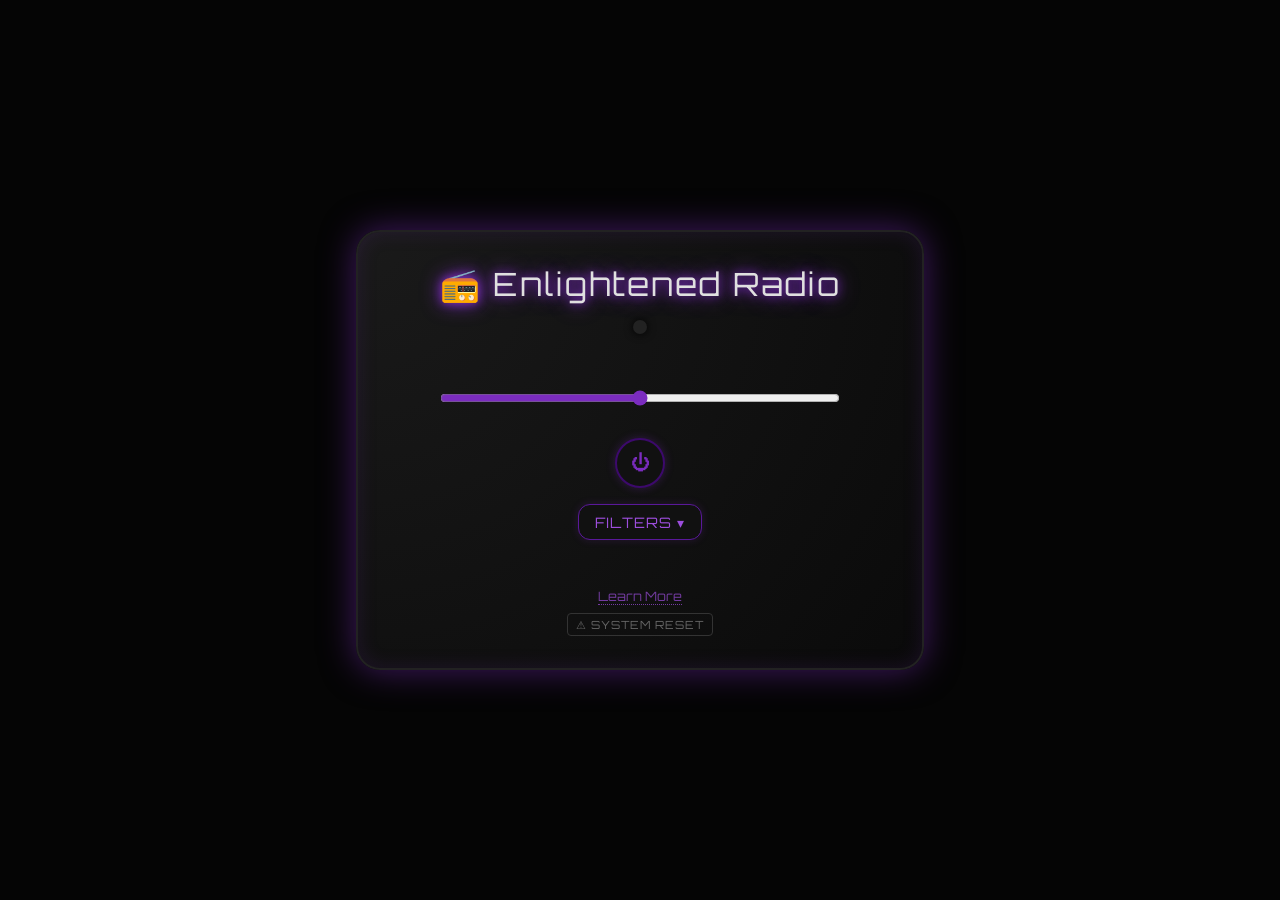
<file: index.html>
<!DOCTYPE html>
<html lang="en">

<head>
  <meta charset="UTF-8" />
  <meta name="viewport" content="width=device-width, initial-scale=1.0" />
  <title>Enlightened Radio</title>
  <link href="https://fonts.googleapis.com/css2?family=Orbitron:wght@700&display=swap" rel="stylesheet">
  <meta property="og:title" content="Enlightened Radio" />
  <meta property="og:description" content="You're listening to Enlightened Radio!" />
  <meta property="og:url" content="https://www.enlightened-radio.org/" />
  <meta property="og:type" content="website" />
  <meta property="og:site_name" content="Enlightened Radio" />
  <meta name="theme-color" content="#33ffff" />
  <style>
    body {
      background-color: #050505;
      color: #aaaaaa;
      font-family: 'Orbitron', sans-serif;
      display: flex;
      flex-direction: column;
      align-items: center;
      justify-content: center;
      height: 100vh;
      margin: 0;
    }

    .radio-container {
      background: radial-gradient(circle at top left, #1a1a1a, #0a0a0a);
      border: 2px solid #222222;
      border-radius: 24px;
      padding: 2rem;
      box-shadow: 0 0 35px rgba(123, 44, 191, 0.5), inset 0 0 20px rgba(123, 44, 191, 0.15);
      max-width: 500px;
      width: 100%;
      text-align: center;
      position: relative;
    }

    .radio-title {
      font-size: 2rem;
      margin-bottom: 1rem;
      color: #e0e0e0;
      text-shadow: 0 0 10px #7b2cbf, 0 0 20px #7b2cbf;
      letter-spacing: 2px;
    }

    #volumeSlider {
      width: 80%;
      margin: 1rem 0;
      accent-color: #7b2cbf;
    }

    #audio-player {
      display: none;
    }

    .led {
      width: 14px;
      height: 14px;
      background: #222222;
      border-radius: 50%;
      margin: 0.5rem auto;
      box-shadow: 0 0 8px #000;
      transition: all 0.3s ease;
    }

    .power-switch {
      margin-top: 1rem;
      display: flex;
      align-items: center;
      justify-content: center;
      gap: 0.5rem;
    }

    .power-button {
      width: 50px;
      height: 50px;
      border-radius: 50%;
      border: 2px solid #3c096c;
      background: #111111;
      color: #7b2cbf;
      font-size: 1.2rem;
      cursor: pointer;
      box-shadow: 0 0 10px rgba(123, 44, 191, 0.3);
      transition: all 0.3s ease;
    }

    .power-button:active {
      transform: scale(0.95);
      box-shadow: 0 0 5px rgba(123, 44, 191, 0.8), inset 0 0 5px rgba(123, 44, 191, 0.5);
    }

    .contact-button {
      display: inline-block;
      margin-top: 1.5rem;
      font-size: 0.8rem;
      color: #9d4edd;
      background: transparent;
      border: none;
      cursor: pointer;
      opacity: 0.7;
      transition: opacity 0.3s ease, text-shadow 0.3s ease;
      border-bottom: 1px dotted #9d4edd;
      font-family: inherit;
      padding: 0;
      text-decoration: none;
    }

    .contact-button:hover {
      opacity: 1;
      text-shadow: 0 0 8px #c77dff;
      border-bottom: 1px solid #9d4edd;
    }

    /* Modal Styles */
    .modal {
      display: none;
      position: fixed;
      z-index: 1000;
      left: 0;
      top: 0;
      width: 100%;
      height: 100%;
      background-color: rgba(0, 0, 0, 0.7);
      backdrop-filter: blur(2px);
    }

    .modal.show {
      display: flex;
      align-items: center;
      justify-content: center;
      animation: fadeIn 0.3s ease;
    }

    @keyframes fadeIn {
      from {
        opacity: 0;
      }
      to {
        opacity: 1;
      }
    }

    .modal-content {
      background: radial-gradient(circle at top left, #1a1a1a, #0a0a0a);
      border: 2px solid #7b2cbf;
      border-radius: 16px;
      padding: 2rem;
      max-width: 400px;
      width: 90%;
      text-align: center;
      box-shadow: 0 0 30px rgba(123, 44, 191, 0.6), inset 0 0 20px rgba(123, 44, 191, 0.1);
      animation: slideUp 0.3s ease;
    }

    @keyframes slideUp {
      from {
        transform: translateY(20px);
        opacity: 0;
      }
      to {
        transform: translateY(0);
        opacity: 1;
      }
    }

    .modal-header {
      font-size: 1.5rem;
      color: #e0aaff;
      margin-bottom: 1rem;
      text-shadow: 0 0 10px #7b2cbf;
    }

    .modal-email {
      font-size: 1rem;
      color: #c77dff;
      margin: 1rem 0;
      word-break: break-all;
      padding: 1rem;
      background: rgba(123, 44, 191, 0.1);
      border-radius: 8px;
      border: 1px solid #5a189a;
    }

    .modal-close {
      background: transparent;
      color: #9d4edd;
      border: 1px solid #5a189a;
      padding: 0.5rem 1rem;
      border-radius: 8px;
      font-family: inherit;
      font-size: 0.9rem;
      cursor: pointer;
      margin-top: 1rem;
      transition: all 0.3s ease;
    }

    .modal-close:hover {
      background: #240046;
      border-color: #7b2cbf;
      color: #e0aaff;
      box-shadow: 0 0 10px rgba(123, 44, 191, 0.4);
    }

    .reset-button {
      background: transparent;
      color: #666;
      border: 1px solid #333;
      padding: 0.2rem 0.5rem;
      border-radius: 4px;
      font-family: inherit;
      font-size: 0.7rem;
      cursor: pointer;
      text-transform: uppercase;
      letter-spacing: 1px;
      transition: all 0.2s;
    }

    .reset-button:hover {
      background: #1f0101;
      color: #ff3333;
      border-color: #ff3333;
      box-shadow: 0 0 8px rgba(255, 51, 51, 0.4);
    }

    .footer-controls {
      margin-top: 1.5rem;
      display: flex;
      flex-direction: column;
      align-items: center;
      gap: 0.5rem;
    }

    /* Filters Dropdown Styles */
    .filters-dropdown {
      position: relative;
      display: inline-block;
      margin-top: 1rem;
    }

    .filters-btn {
      padding: 0.5rem 1rem;
      background: #111111;
      border: 1px solid #5a189a;
      border-radius: 12px;
      color: #9d4edd;
      font-family: inherit;
      font-size: 0.9rem;
      cursor: pointer;
      box-shadow: 0 0 8px rgba(123, 44, 191, 0.2);
      transition: all 0.3s ease;
      text-transform: uppercase;
      letter-spacing: 1px;
    }

    .filters-btn:hover {
      box-shadow: 0 0 15px rgba(157, 78, 221, 0.5);
      background: #240046;
      color: #e0aaff;
      border-color: #7b2cbf;
    }

    .dropdown-content {
      display: none;
      position: absolute;
      bottom: 110%;
      left: 50%;
      transform: translateX(-50%);
      background: #0a0a0a;
      border: 1px solid #3c096c;
      border-radius: 12px;
      padding: 1rem;
      min-width: 250px;
      z-index: 100;
      box-shadow: 0 -5px 20px rgba(0, 0, 0, 0.8), 0 0 15px rgba(123, 44, 191, 0.3);
      flex-direction: column;
      gap: 0.8rem;
      text-align: left;
    }

    .dropdown-content.show {
      display: flex;
    }

    .dropdown-content label {
      display: flex;
      align-items: center;
      gap: 0.5rem;
      color: #9d4edd;
      font-size: 0.9rem;
      cursor: pointer;
      white-space: nowrap;
      transition: color 0.2s, text-shadow 0.2s;
    }

    .dropdown-content label:hover {
      color: #e0aaff;
      text-shadow: 0 0 8px rgba(157, 78, 221, 0.8);
    }

    .dropdown-content input[type="checkbox"] {
      cursor: pointer;
      accent-color: #9d4edd;
    }
  </style>
</head>

<body>
  <div class="radio-container">
    <div class="radio-title">📻 Enlightened Radio</div>
    <div id="power-led" class="led"></div>
    <div id="now-playing"
      style="margin-top: 1rem; font-size: 1rem; color: #c77dff; text-shadow: 0 0 8px rgba(153, 51, 255, 0.5); min-height: 1.5rem;">
    </div>
    <input type="range" id="volumeSlider" min="0" max="1.5" step="0.015" value="0.75">
    <div class="power-switch">
      <button id="powerButton" class="power-button">⏻</button>
    </div>
    <div class="filters-dropdown">
      <button id="filtersBtn" class="filters-btn">Filters ▾</button>
      <div id="filtersContent" class="dropdown-content">
        <label title="Immersive: Skips host voice lines and intro for uninterrupted music.">
          <input type="checkbox" id="immersiveMode">Immersive
        </label>
        <label title="Fallout Only: Only plays songs from the Fallout Games and Show.">
          <input type="checkbox" id="falloutMode">Fallout Only
        </label>
        <label title="Ad Free: Skips ads and radio plays, only music.">
          <input type="checkbox" id="adFreeMode">Ad Free
        </label>
        <label title="Family Friendly: Excludes songs with Nsfw tags.">
          <input type="checkbox" id="familyFriendlyMode">Family Friendly
        </label>
      </div>
    </div>
    <audio id="audio-player" controls></audio>

    <div class="footer-controls">
      <a href="/learn-more/" target="_blank" rel="noopener noreferrer" class="contact-button" title="Learn more about Enlightened Radio">Learn More</a>
      <button onclick="resetRadio()" class="reset-button" title="Clear saved data and reload">⚠ System Reset</button>
    </div>

    <!-- Update Available Modal -->
    <div id="updateModal" class="modal" onclick="closeUpdateModal(event)">
      <div class="modal-content" onclick="event.stopPropagation()">
        <div class="modal-header">📡 Update Available</div>
        <p style="color: #aaaaaa; margin: 0.5rem 0;">Your browser has a cached version of Enlightened Radio that is out of date.</p>
        <p style="color: #aaaaaa; margin: 0.5rem 0 1rem;">Click <strong style="color: #ff6666;">System Reset</strong> below to load the latest version.</p>
        <button onclick="resetRadio()" class="reset-button" style="font-size: 0.85rem; padding: 0.4rem 1rem;">⚠ System Reset</button>
        <br>
        <button onclick="closeUpdateModal()" class="modal-close" style="margin-top: 0.75rem;">Dismiss</button>
      </div>
    </div>

  </div>
  <script src="scripts.js"></script>
  <script>
    document.getElementById('powerButton').addEventListener('click', toggleRadio);

    function closeUpdateModal(event) {
      if (!event || event.target.id === 'updateModal') {
        document.getElementById('updateModal').classList.remove('show');
      }
    }

    // Close modals when pressing Escape key
    document.addEventListener('keydown', (e) => {
      if (e.key === 'Escape') {
        closeUpdateModal();
      }
    });

    window.addEventListener('load', () => {
      if (typeof checkVersion === 'function') checkVersion();
    });
  </script>
</body>

</html>
</file>
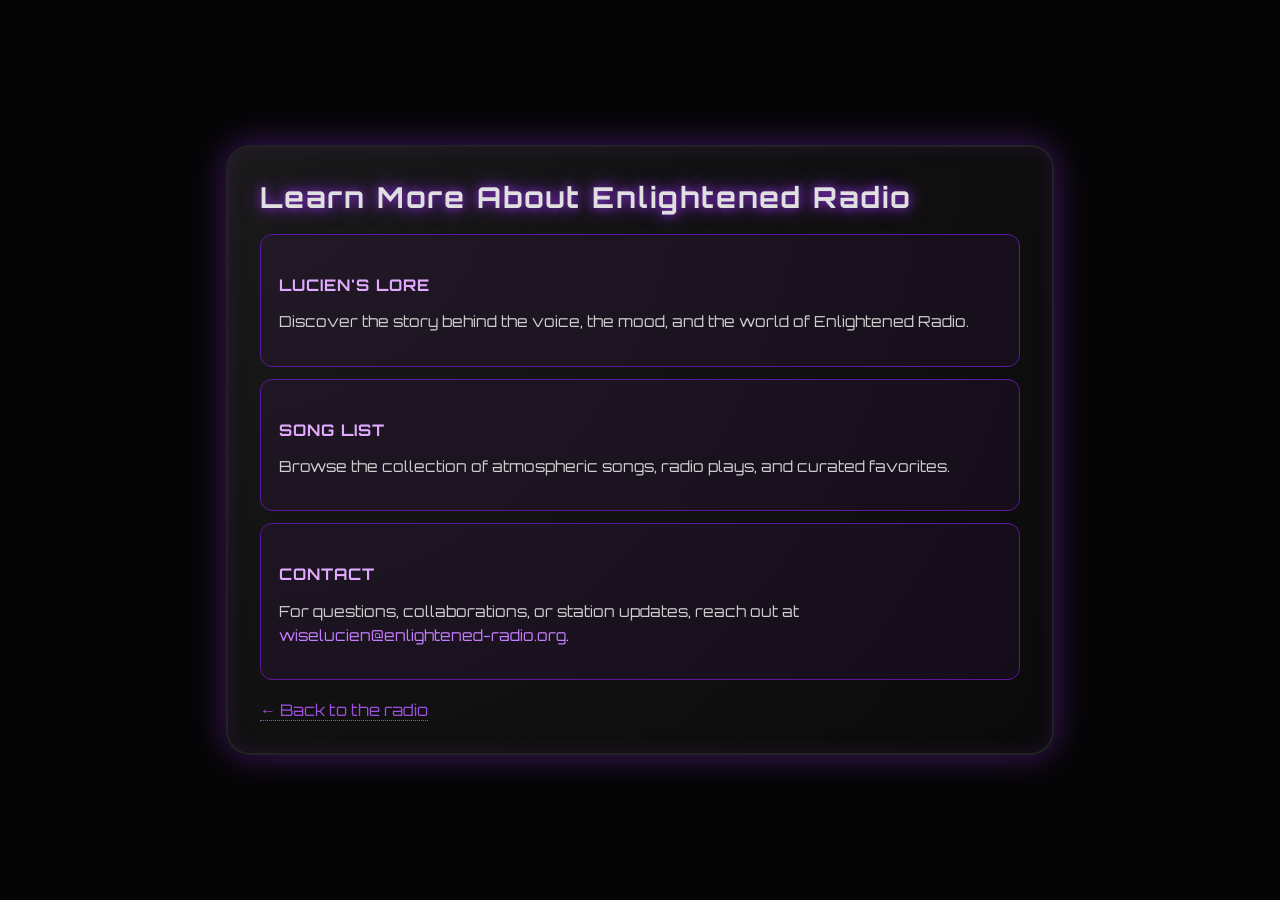
<file: learn-more/index.html>
<!DOCTYPE html>
<html lang="en">
<head>
  <meta charset="UTF-8" />
  <meta name="viewport" content="width=device-width, initial-scale=1.0" />
  <title>Learn More | Enlightened Radio</title>
  <link href="https://fonts.googleapis.com/css2?family=Orbitron:wght@700&display=swap" rel="stylesheet">
  <style>
    :root {
      color-scheme: dark;
    }

    body {
      margin: 0;
      min-height: 100vh;
      background: #050505;
      color: #aaaaaa;
      font-family: 'Orbitron', sans-serif;
      display: flex;
      align-items: center;
      justify-content: center;
      padding: 2rem;
      box-sizing: border-box;
    }

    .page {
      width: min(760px, 100%);
      background: radial-gradient(circle at top left, #1a1a1a, #0a0a0a);
      border: 2px solid #222222;
      border-radius: 24px;
      padding: 2rem;
      box-shadow: 0 0 35px rgba(123, 44, 191, 0.5), inset 0 0 20px rgba(123, 44, 191, 0.15);
    }

    h1 {
      margin-top: 0;
      font-size: 1.8rem;
      color: #e0e0e0;
      text-shadow: 0 0 10px #7b2cbf, 0 0 20px #7b2cbf;
      letter-spacing: 2px;
    }

    h2 {
      color: #e0aaff;
      margin-top: 1.5rem;
      font-size: 1rem;
      letter-spacing: 1px;
      text-transform: uppercase;
    }

    p, li {
      line-height: 1.6;
      color: #cfcfcf;
      font-size: 0.95rem;
    }

    a {
      color: #c77dff;
      text-decoration: none;
    }

    a:hover {
      text-shadow: 0 0 8px #c77dff;
    }

    .card {
      display: block;
      background: rgba(123, 44, 191, 0.08);
      border: 1px solid #5a189a;
      border-radius: 12px;
      padding: 1rem 1.1rem;
      margin-top: 0.75rem;
      color: inherit;
      text-decoration: none;
      transition: transform 0.2s ease, box-shadow 0.2s ease, border-color 0.2s ease;
    }

    .card:hover {
      transform: translateY(-2px);
      border-color: #c77dff;
      box-shadow: 0 0 12px rgba(123, 44, 191, 0.25);
    }

    .song-list {
      display: grid;
      gap: 0.45rem;
      padding-left: 1rem;
      margin: 0;
    }

    .back-link {
      display: inline-block;
      margin-top: 1.25rem;
      color: #9d4edd;
      border-bottom: 1px dotted #9d4edd;
    }
  </style>
</head>
<body>
  <div class="page">
    <h1>Learn More About Enlightened Radio</h1>

    <a class="card" href="lore/">
      <h2>Lucien's Lore</h2>
      <p>Discover the story behind the voice, the mood, and the world of Enlightened Radio.</p>
    </a>

    <a class="card" href="song-list/">
      <h2>Song List</h2>
      <p>Browse the collection of atmospheric songs, radio plays, and curated favorites.</p>
    </a>

    <div class="card" style="cursor: default;">
      <h2>Contact</h2>
      <p>For questions, collaborations, or station updates, reach out at <a href="mailto:wiselucien@enlightened-radio.org">wiselucien@enlightened-radio.org</a>.</p>
    </div>

    <a class="back-link" href="../">← Back to the radio</a>
  </div>
</body>
</html>
</file>
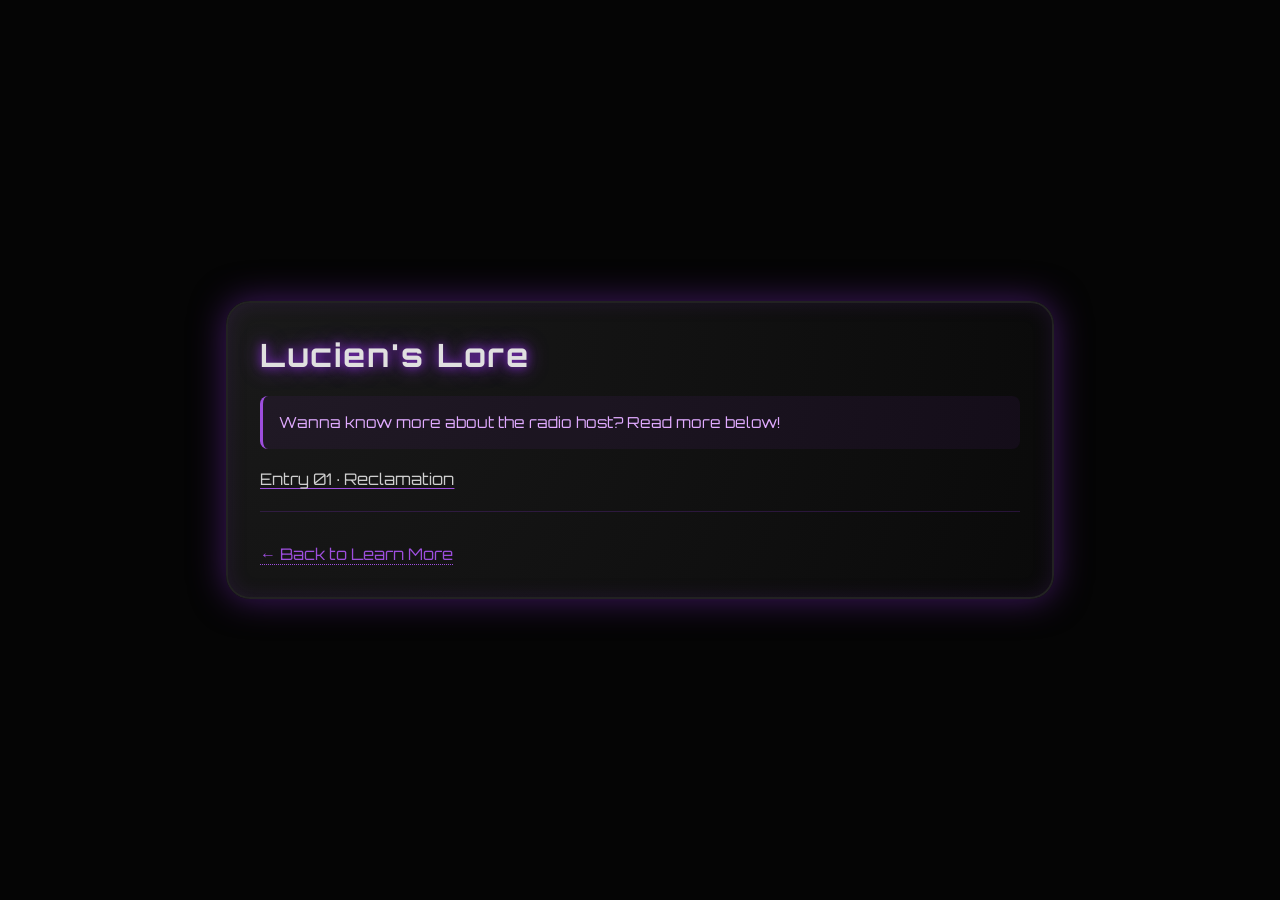
<file: learn-more/lore/index.html>
<!DOCTYPE html>
<html lang="en">
<head>
  <meta charset="UTF-8" />
  <meta name="viewport" content="width=device-width, initial-scale=1.0" />
  <title>Lucien's Lore | Enlightened Radio</title>
  <link href="https://fonts.googleapis.com/css2?family=Orbitron:wght@700&display=swap" rel="stylesheet">
  <style>
    :root { color-scheme: dark; }
    body {
      margin: 0;
      min-height: 100vh;
      background: #050505;
      color: #aaaaaa;
      font-family: 'Orbitron', sans-serif;
      display: flex;
      align-items: center;
      justify-content: center;
      padding: 2rem;
      box-sizing: border-box;
    }
    .page {
      width: min(760px, 100%);
      background: radial-gradient(circle at top left, #1a1a1a, #0a0a0a);
      border: 2px solid #222222;
      border-radius: 24px;
      padding: 2rem;
      box-shadow: 0 0 35px rgba(123, 44, 191, 0.5), inset 0 0 20px rgba(123, 44, 191, 0.15);
    }
    h1 {
      margin-top: 0;
      color: #e0e0e0;
      text-shadow: 0 0 10px #7b2cbf, 0 0 20px #7b2cbf;
      letter-spacing: 2px;
    }
    .intro-header {
      margin-bottom: 1.25rem;
      padding: 0.9rem 1rem;
      border-left: 3px solid #9d4edd;
      background: rgba(123, 44, 191, 0.08);
      border-radius: 8px;
      color: #e0aaff;
      font-size: 0.95rem;
      line-height: 1.6;
    }
    .entry {
      margin-bottom: 1rem;
      padding-bottom: 1rem;
      border-bottom: 1px solid rgba(123, 44, 191, 0.25);
    }
    .entry:last-child {
      border-bottom: none;
      padding-bottom: 0;
    }
    .entry-date {
      display: inline-block;
      color: #cfcfcf;
      font-size: 1rem;
      letter-spacing: normal;
      text-transform: none;
      margin-bottom: 0.35rem;
      text-decoration: underline;
      text-decoration-color: #9d4edd;
      text-underline-offset: 0.2em;
    }

    .entry-date:hover {
      color: #e0aaff;
      text-decoration-color: #e0aaff;
    }
    p { line-height: 1.7; color: #cfcfcf; }
    a { color: #c77dff; text-decoration: none; }
    .back-link { display: inline-block; margin-top: 1rem; color: #9d4edd; border-bottom: 1px dotted #9d4edd; }
  </style>
</head>
<body>
  <div class="page">
    <h1>Lucien's Lore</h1>
    <div class="intro-header">Wanna know more about the radio host? Read more below!</div>

    <div class="entry">
      <a class="entry-date" href="entry-1/">Entry 01 · Reclamation</a>
    </div>

    <a class="back-link" href="../">← Back to Learn More</a>
  </div>
</body>
</html>
</file>
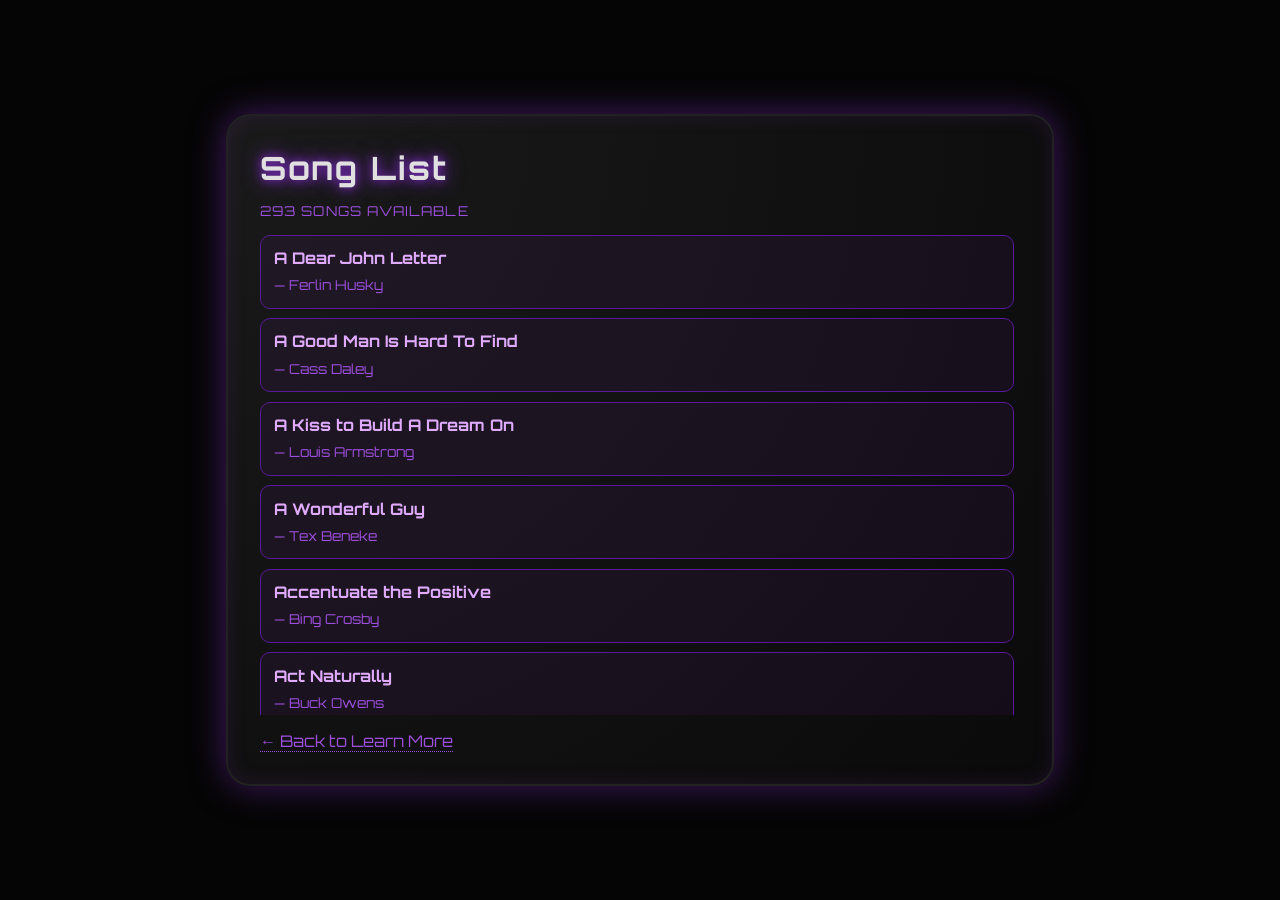
<file: learn-more/song-list/index.html>
<!DOCTYPE html>
<html lang="en">
<head>
  <meta charset="UTF-8" />
  <meta name="viewport" content="width=device-width, initial-scale=1.0" />
  <title>Song List | Enlightened Radio</title>
  <link href="https://fonts.googleapis.com/css2?family=Orbitron:wght@700&display=swap" rel="stylesheet">
  <style>
    :root { color-scheme: dark; }
    body {
      margin: 0;
      min-height: 100vh;
      background: #050505;
      color: #aaaaaa;
      font-family: 'Orbitron', sans-serif;
      display: flex;
      align-items: center;
      justify-content: center;
      padding: 2rem;
      box-sizing: border-box;
    }
    .page {
      width: min(760px, 100%);
      background: radial-gradient(circle at top left, #1a1a1a, #0a0a0a);
      border: 2px solid #222222;
      border-radius: 24px;
      padding: 2rem;
      box-shadow: 0 0 35px rgba(123, 44, 191, 0.5), inset 0 0 20px rgba(123, 44, 191, 0.15);
    }
    h1 {
      margin-top: 0;
      color: #e0e0e0;
      text-shadow: 0 0 10px #7b2cbf, 0 0 20px #7b2cbf;
      letter-spacing: 2px;
    }
    .subtitle {
      color: #9d4edd;
      margin-top: -0.5rem;
      margin-bottom: 1rem;
      font-size: 0.85rem;
      letter-spacing: 0.08em;
      text-transform: uppercase;
    }
    .song-list {
      list-style: none;
      padding: 0;
      margin: 0;
      display: grid;
      gap: 0.6rem;
      max-height: 480px;
      overflow-y: auto;
      padding-right: 0.35rem;
    }
    .song-list li {
      background: rgba(123, 44, 191, 0.08);
      border: 1px solid #5a189a;
      border-radius: 10px;
      padding: 0.7rem 0.8rem;
      line-height: 1.45;
      color: #cfcfcf;
    }
    .song-list strong {
      color: #e0aaff;
      display: block;
      margin-bottom: 0.2rem;
    }
    .song-list span {
      color: #9d4edd;
      font-size: 0.85rem;
    }
    a { color: #c77dff; text-decoration: none; }
    .back-link { display: inline-block; margin-top: 1rem; color: #9d4edd; border-bottom: 1px dotted #9d4edd; }
  </style>
</head>
<body>
  <div class="page">
    <h1>Song List</h1>
    <div class="subtitle" id="songCount">Loading songs…</div>
    <ul class="song-list" id="songList"></ul>
    <a class="back-link" href="../">← Back to Learn More</a>
  </div>

  <script>
    async function loadSongs() {
      const listElement = document.getElementById('songList');
      const countElement = document.getElementById('songCount');

      try {
        const response = await fetch('../../song_titles.json');
        if (!response.ok) throw new Error('Unable to load song data');
        const songs = await response.json();

        const entries = Object.entries(songs);
        countElement.textContent = `${entries.length} songs available`;

        entries.forEach(([fileName, details]) => {
          const li = document.createElement('li');
          const title = details.title || fileName;
          const artist = details.artist ? ` — ${details.artist}` : '';

          li.innerHTML = `<strong>${title}</strong><span>${artist}</span>`;
          listElement.appendChild(li);
        });
      } catch (error) {
        countElement.textContent = 'Unable to load songs right now.';
        listElement.innerHTML = '<li><strong>Song data could not be loaded.</strong></li>';
        console.error(error);
      }
    }

    loadSongs();
  </script>
</body>
</html>
</file>
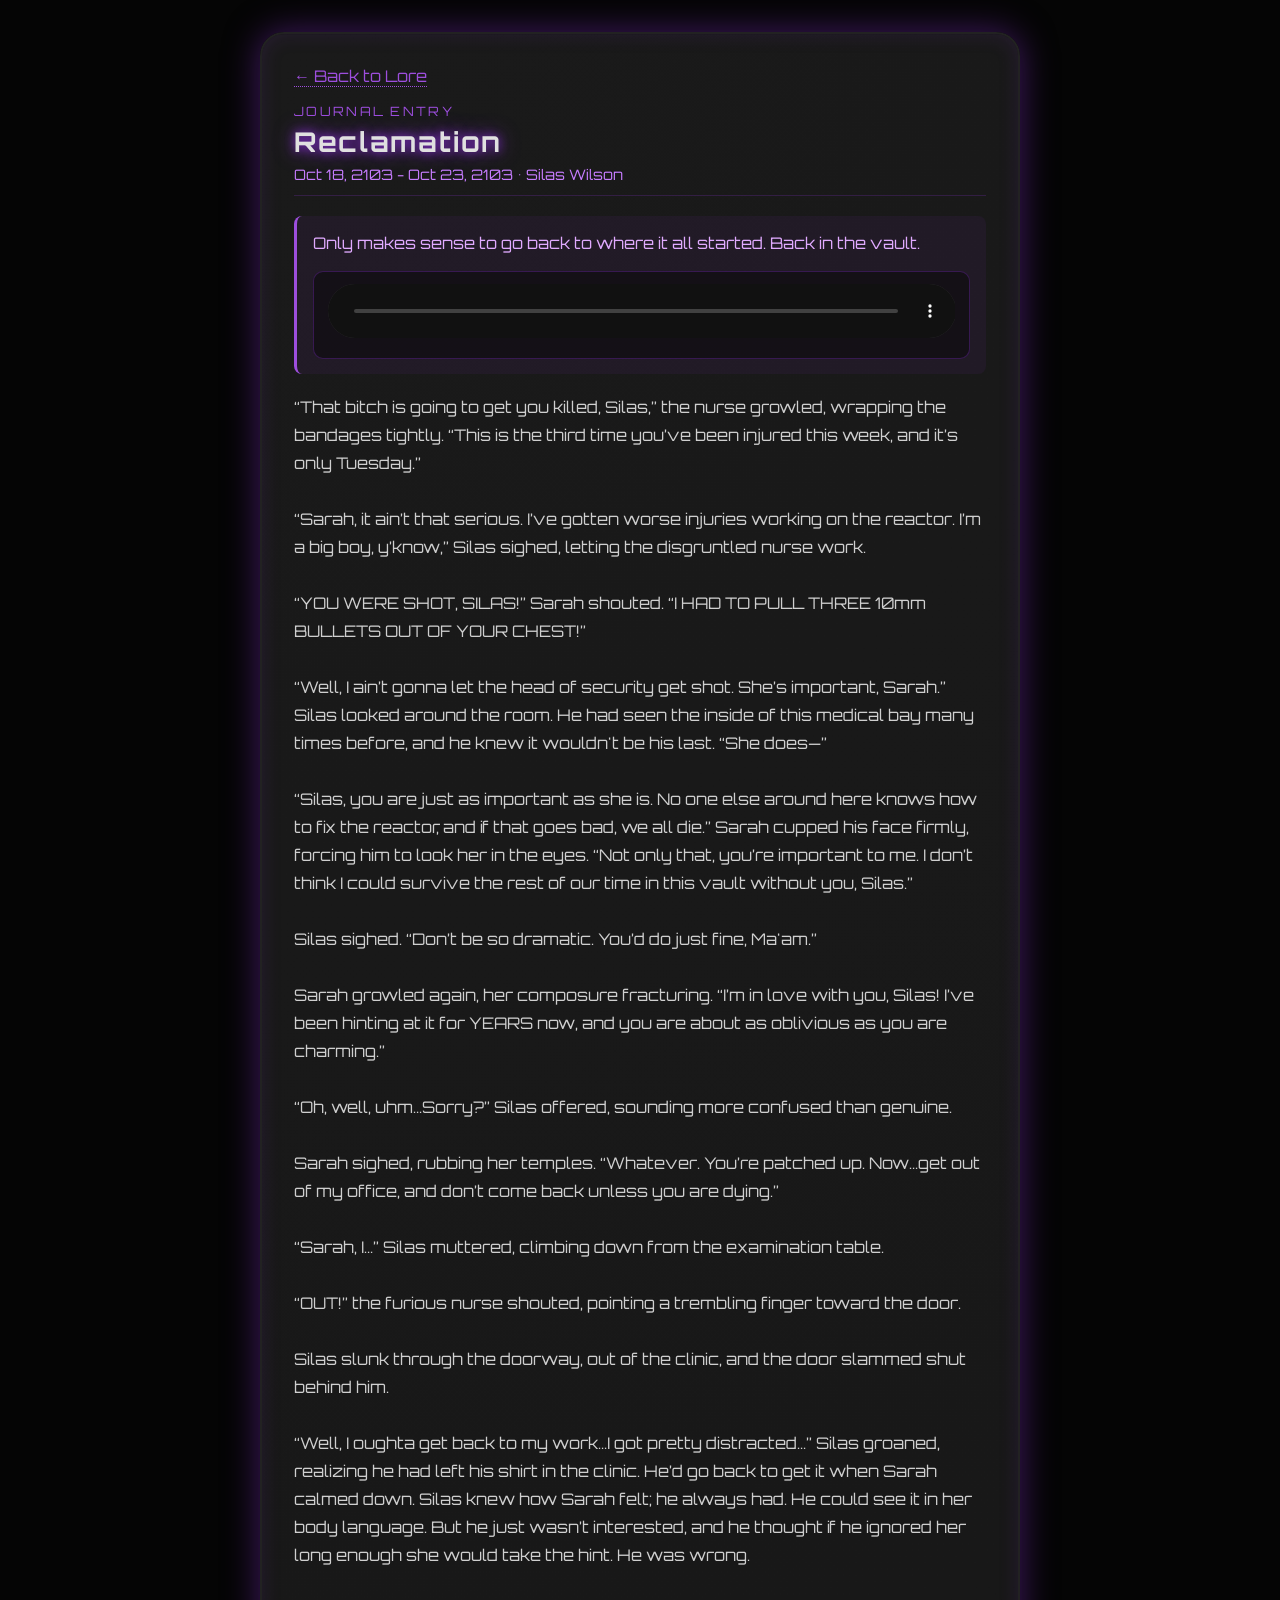
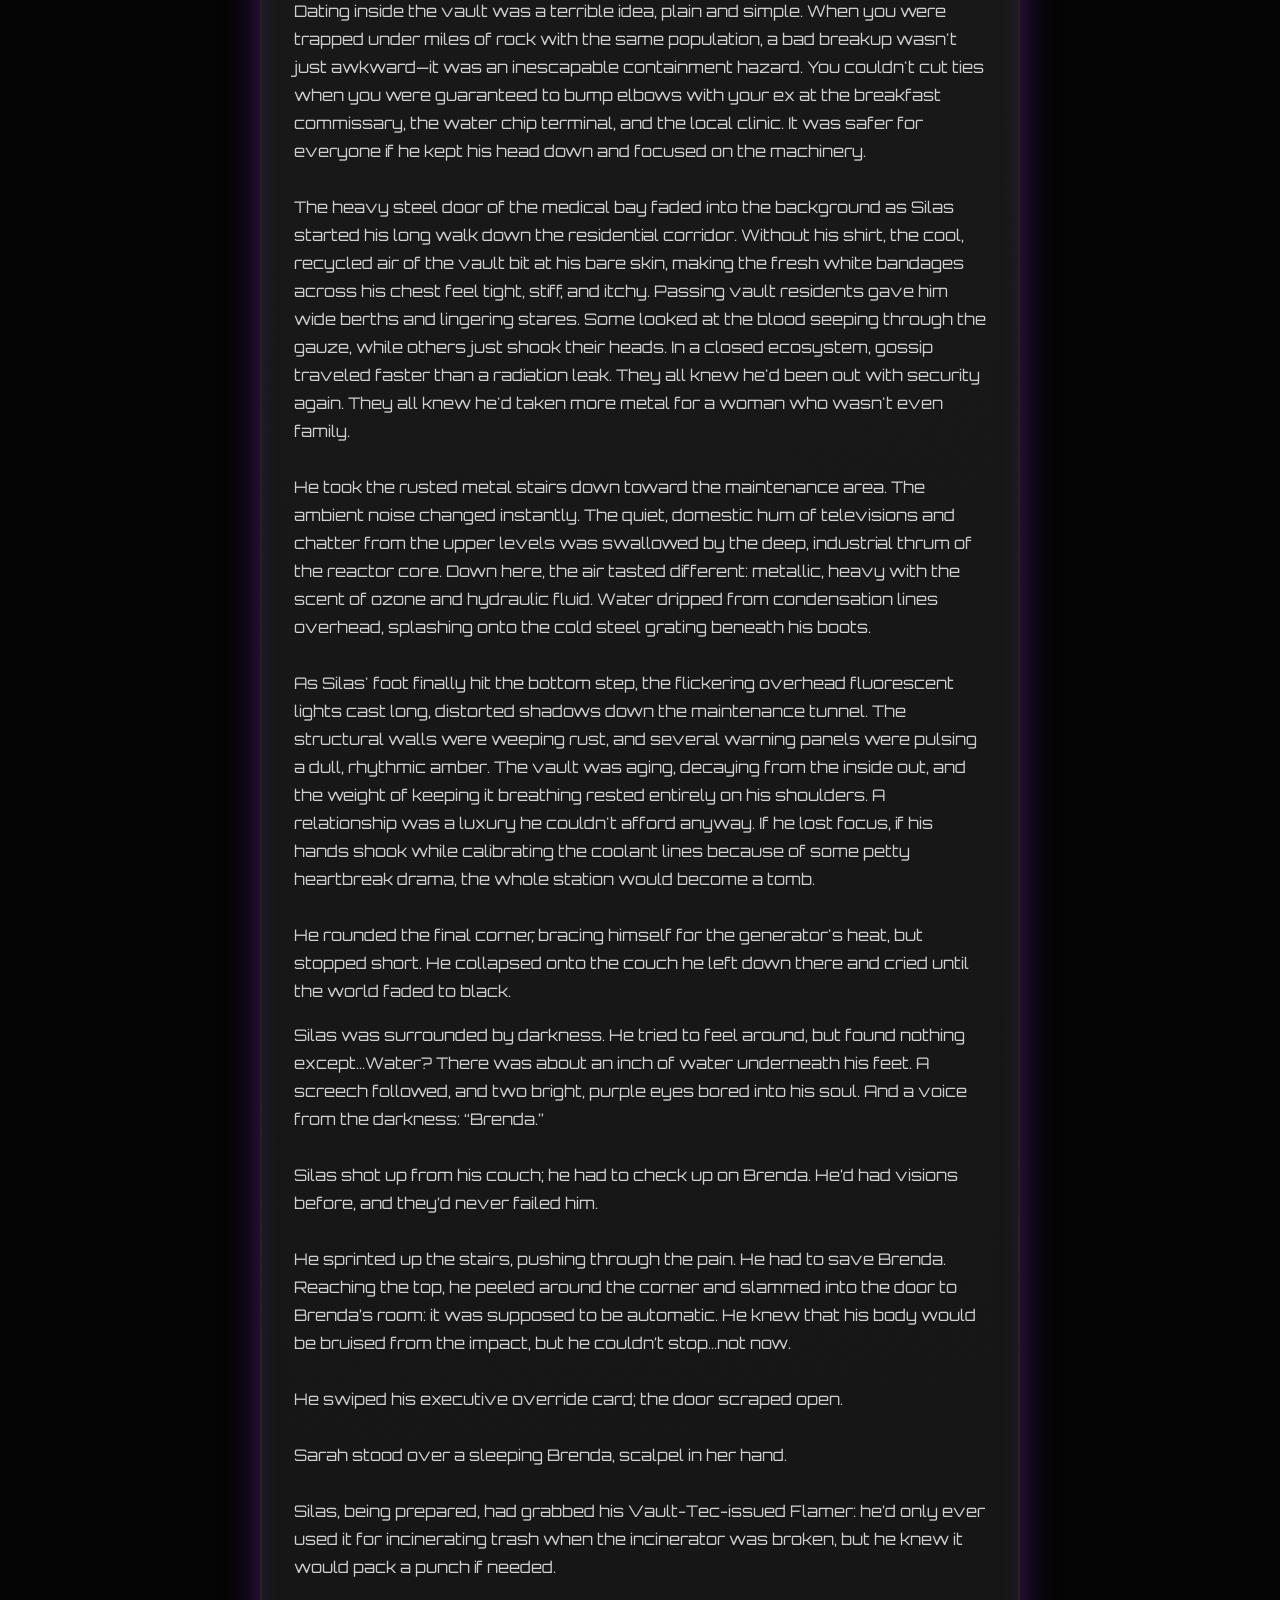
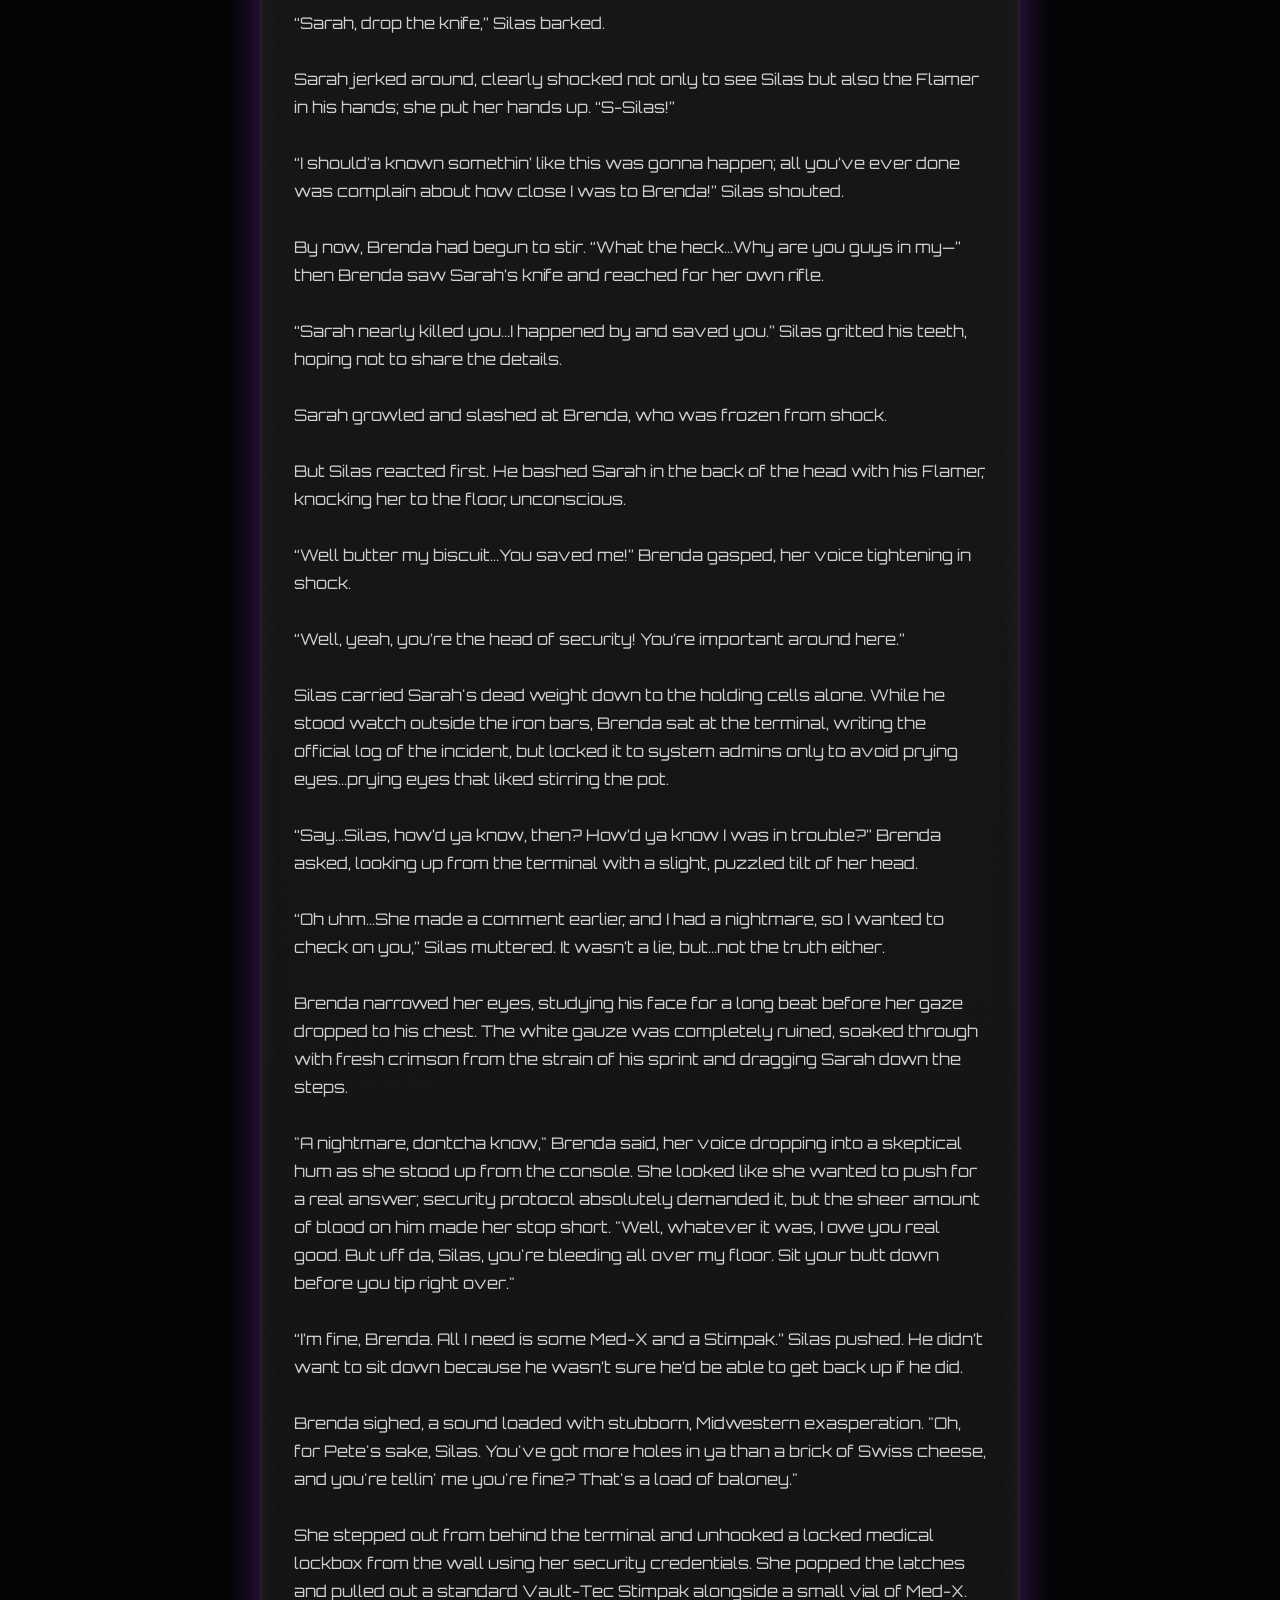
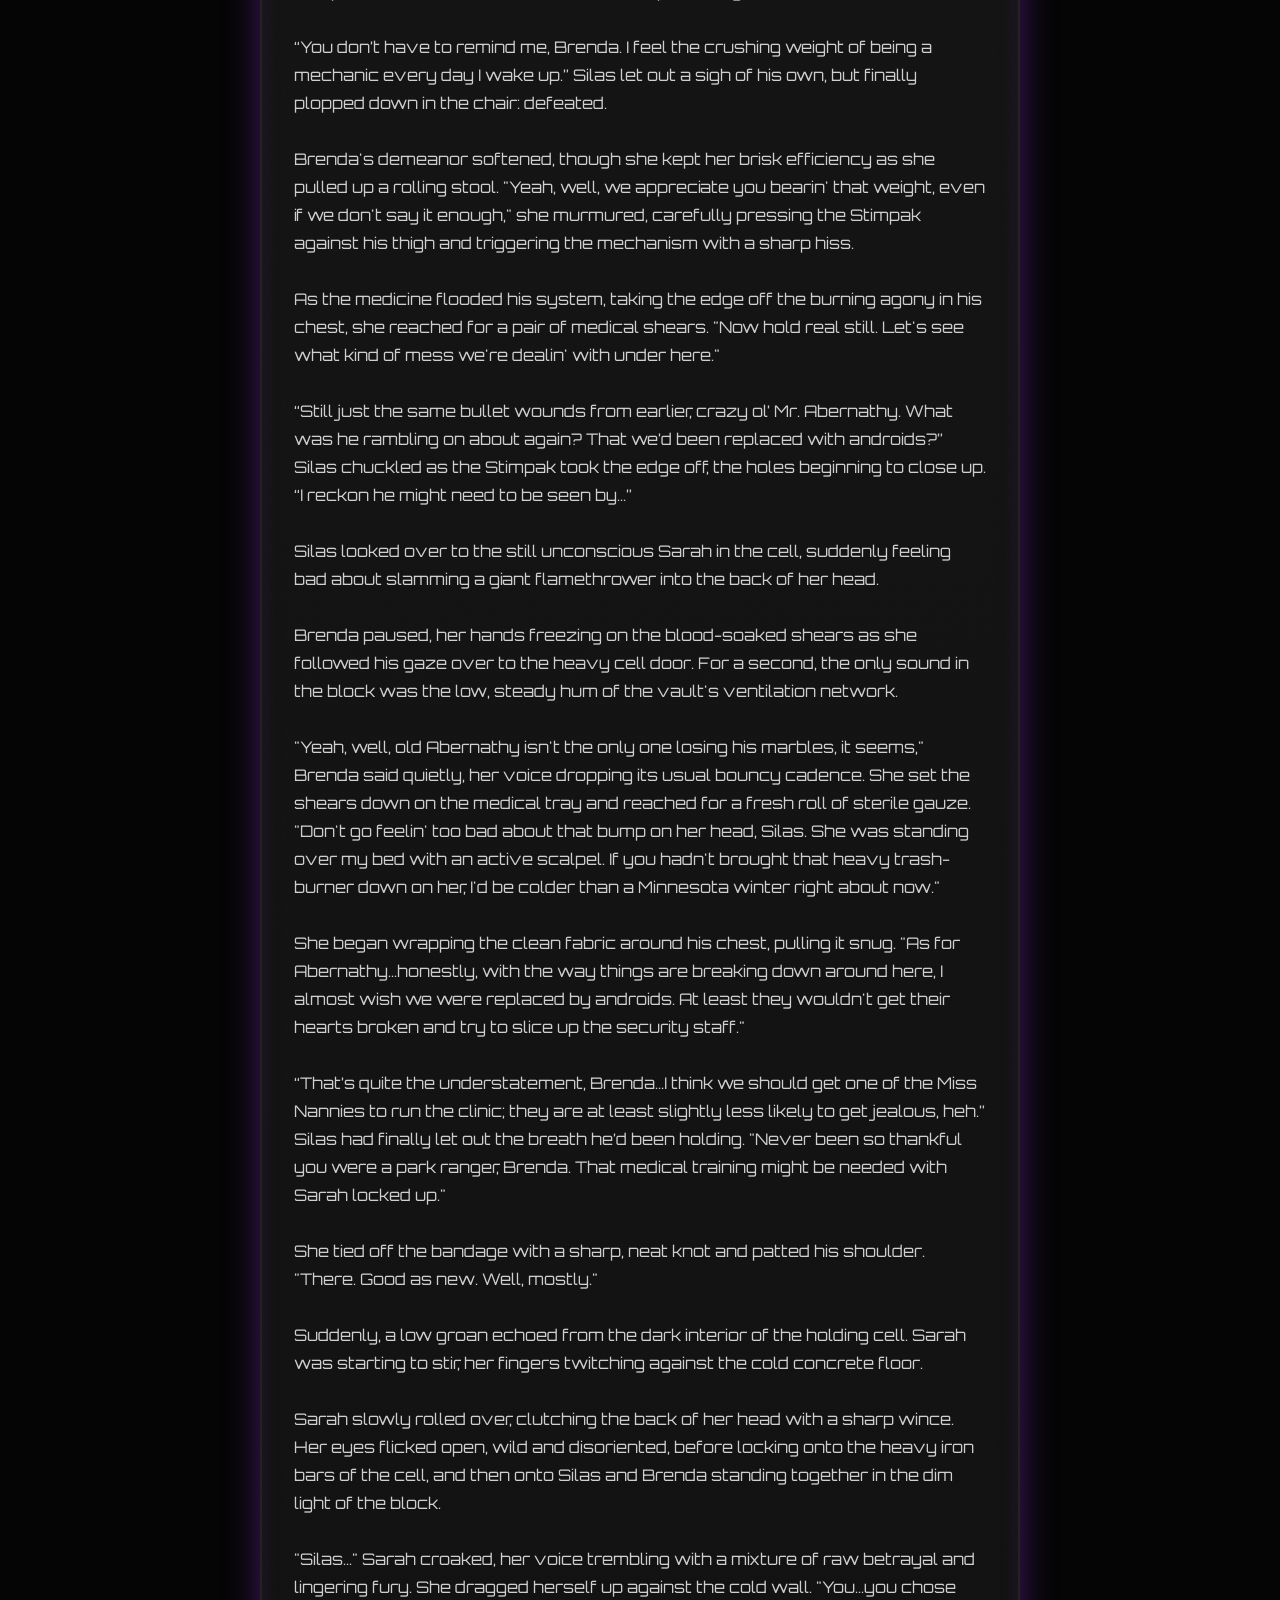
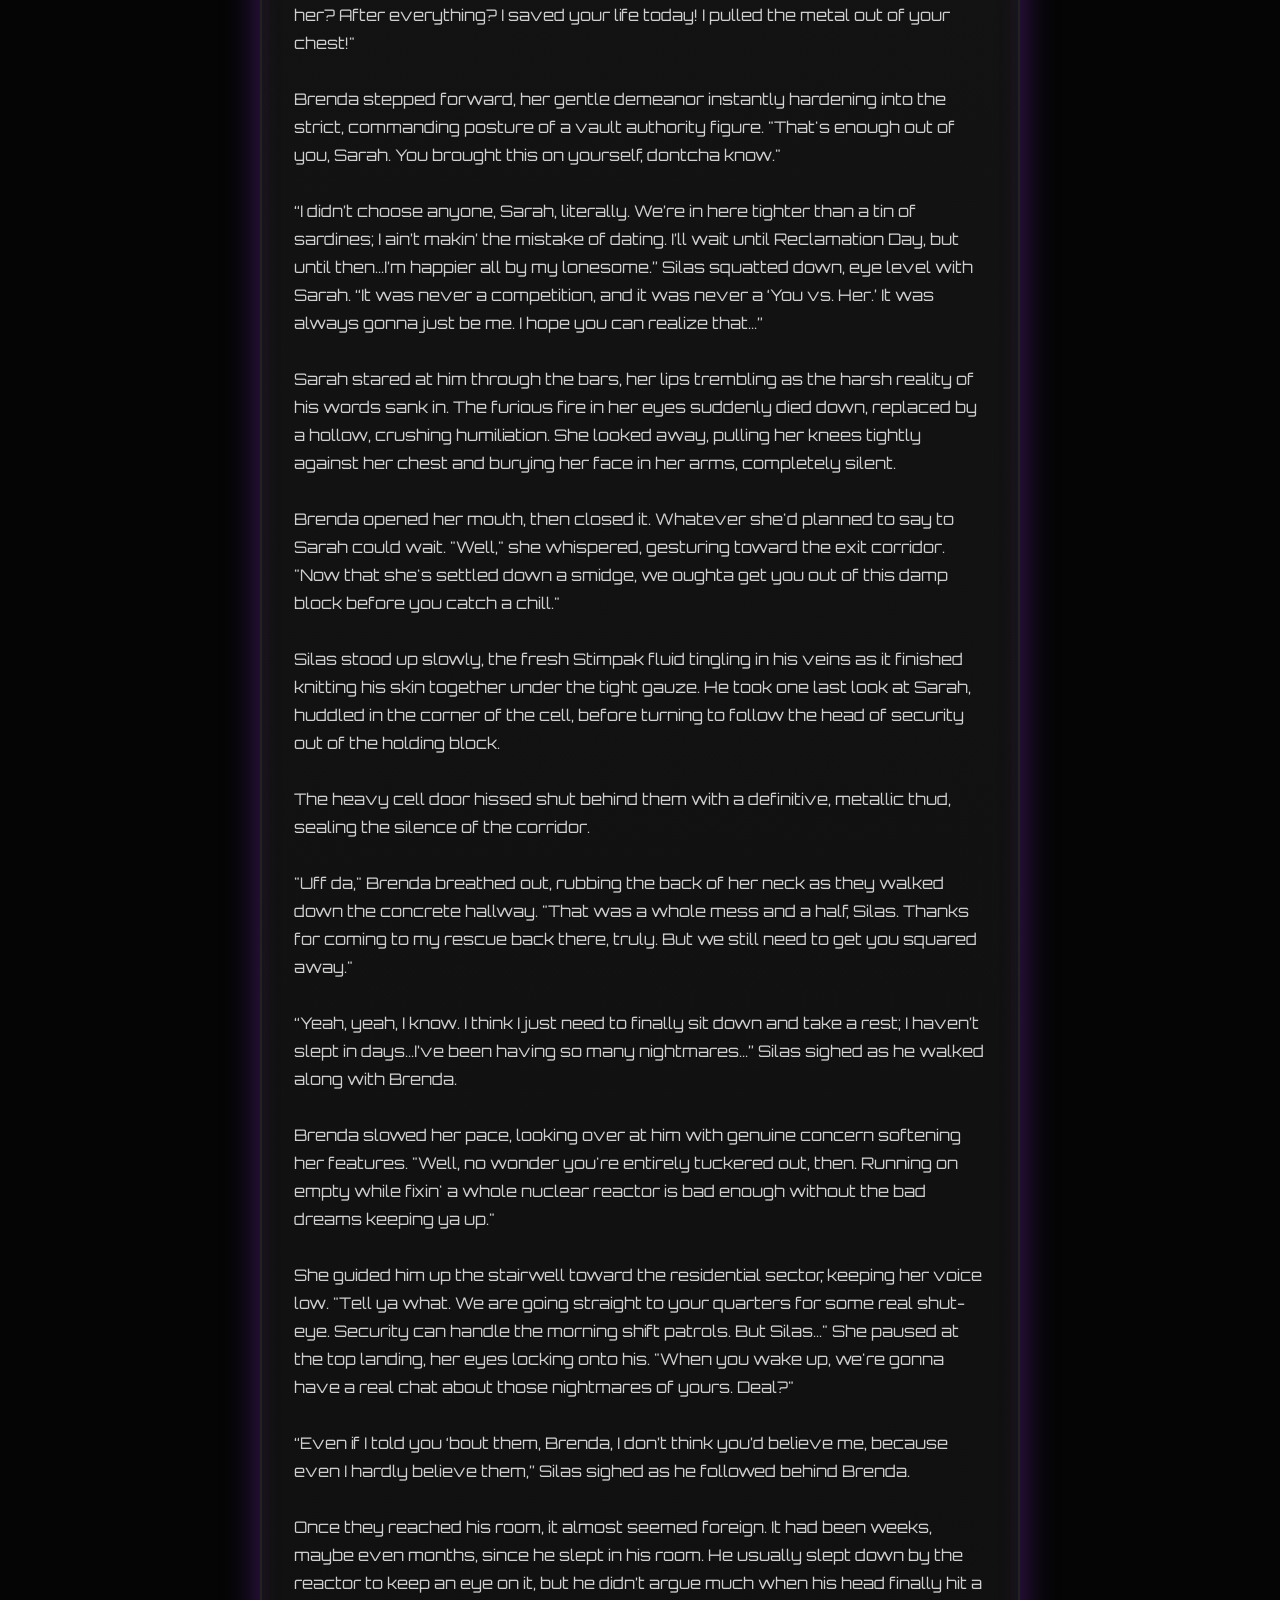
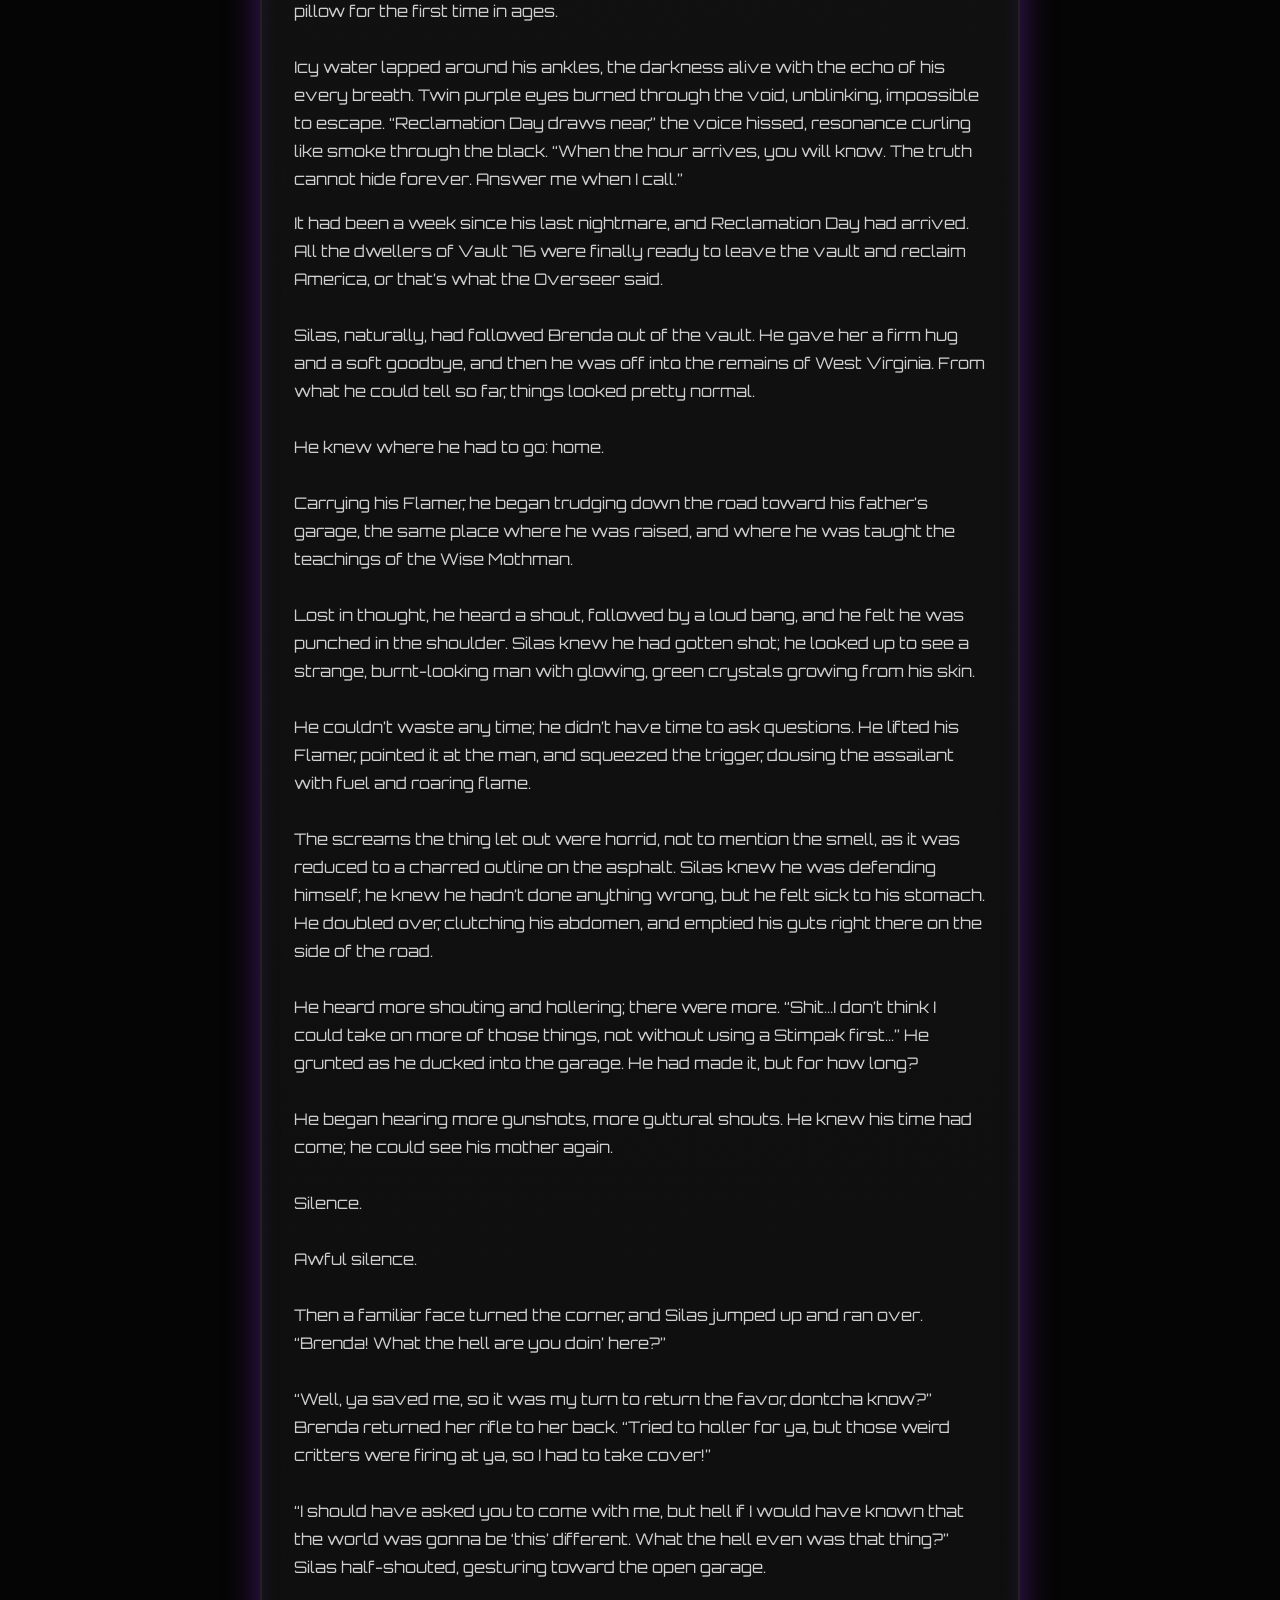
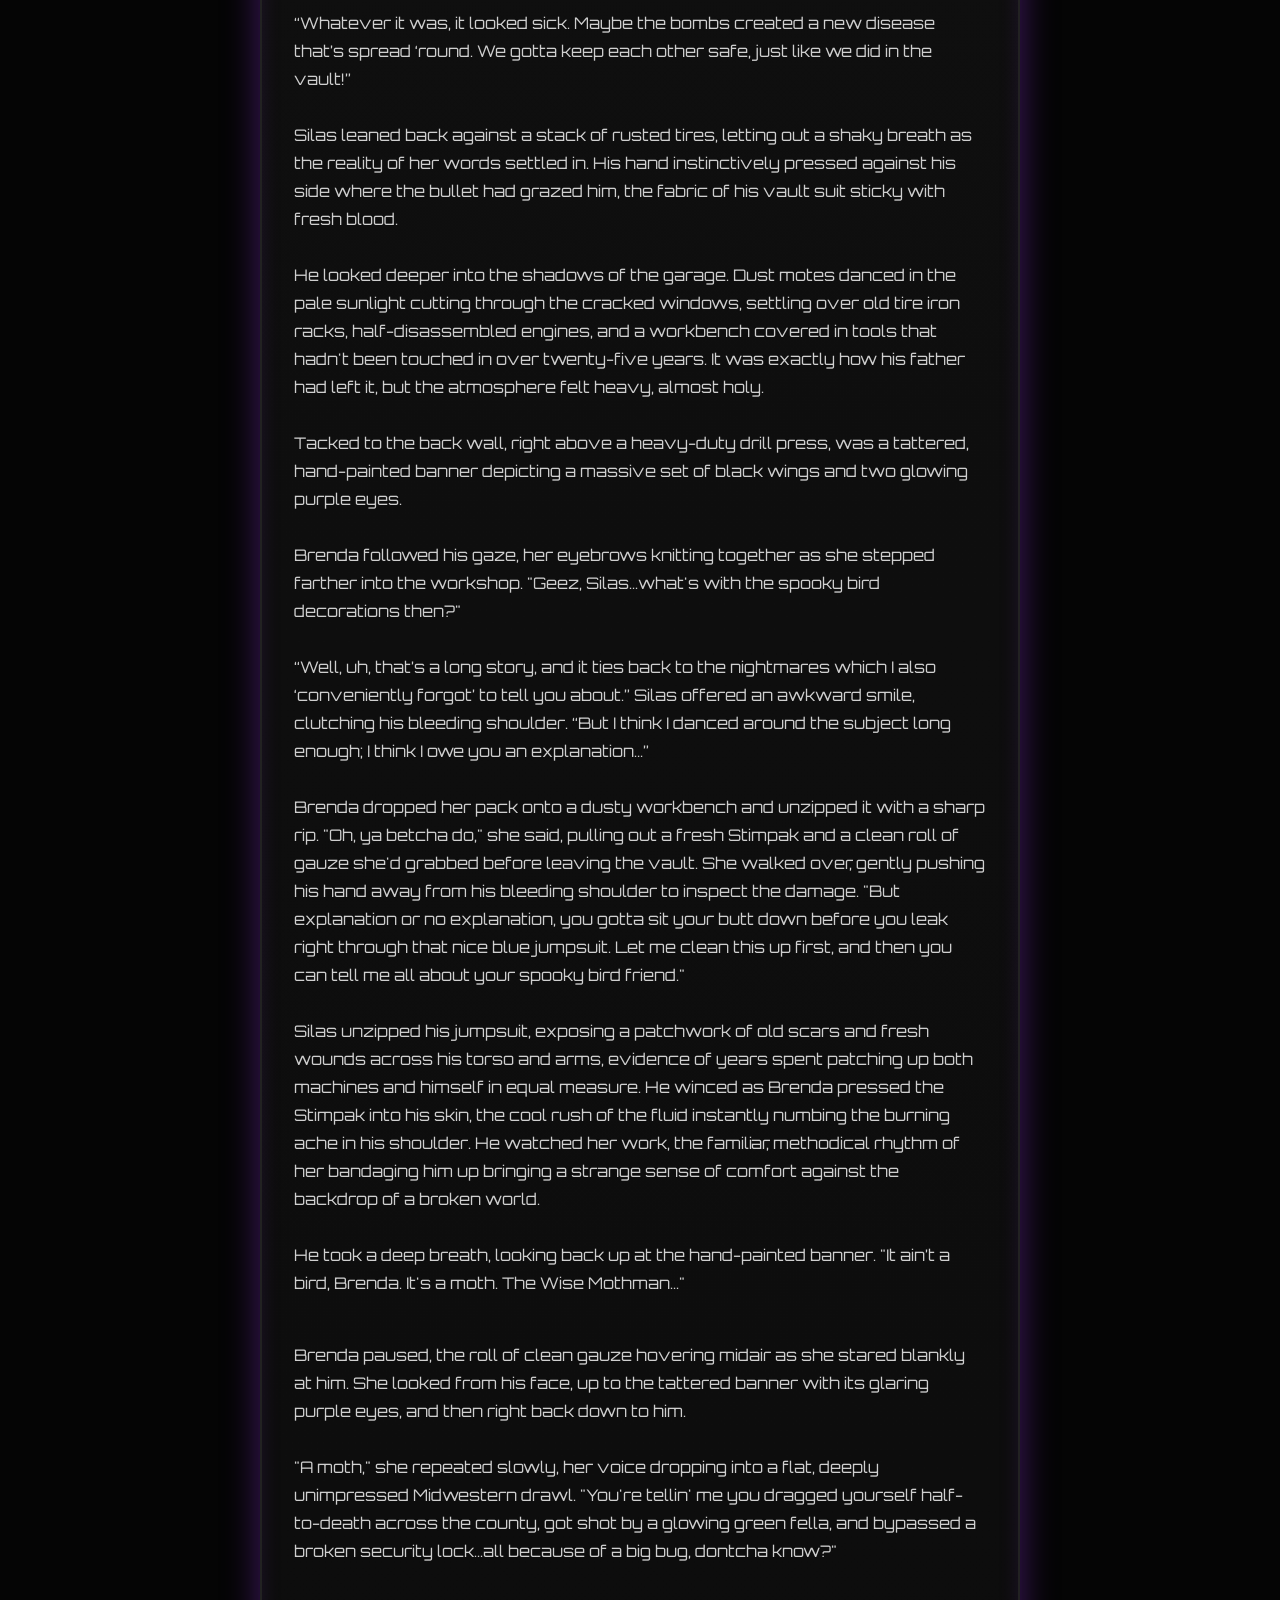
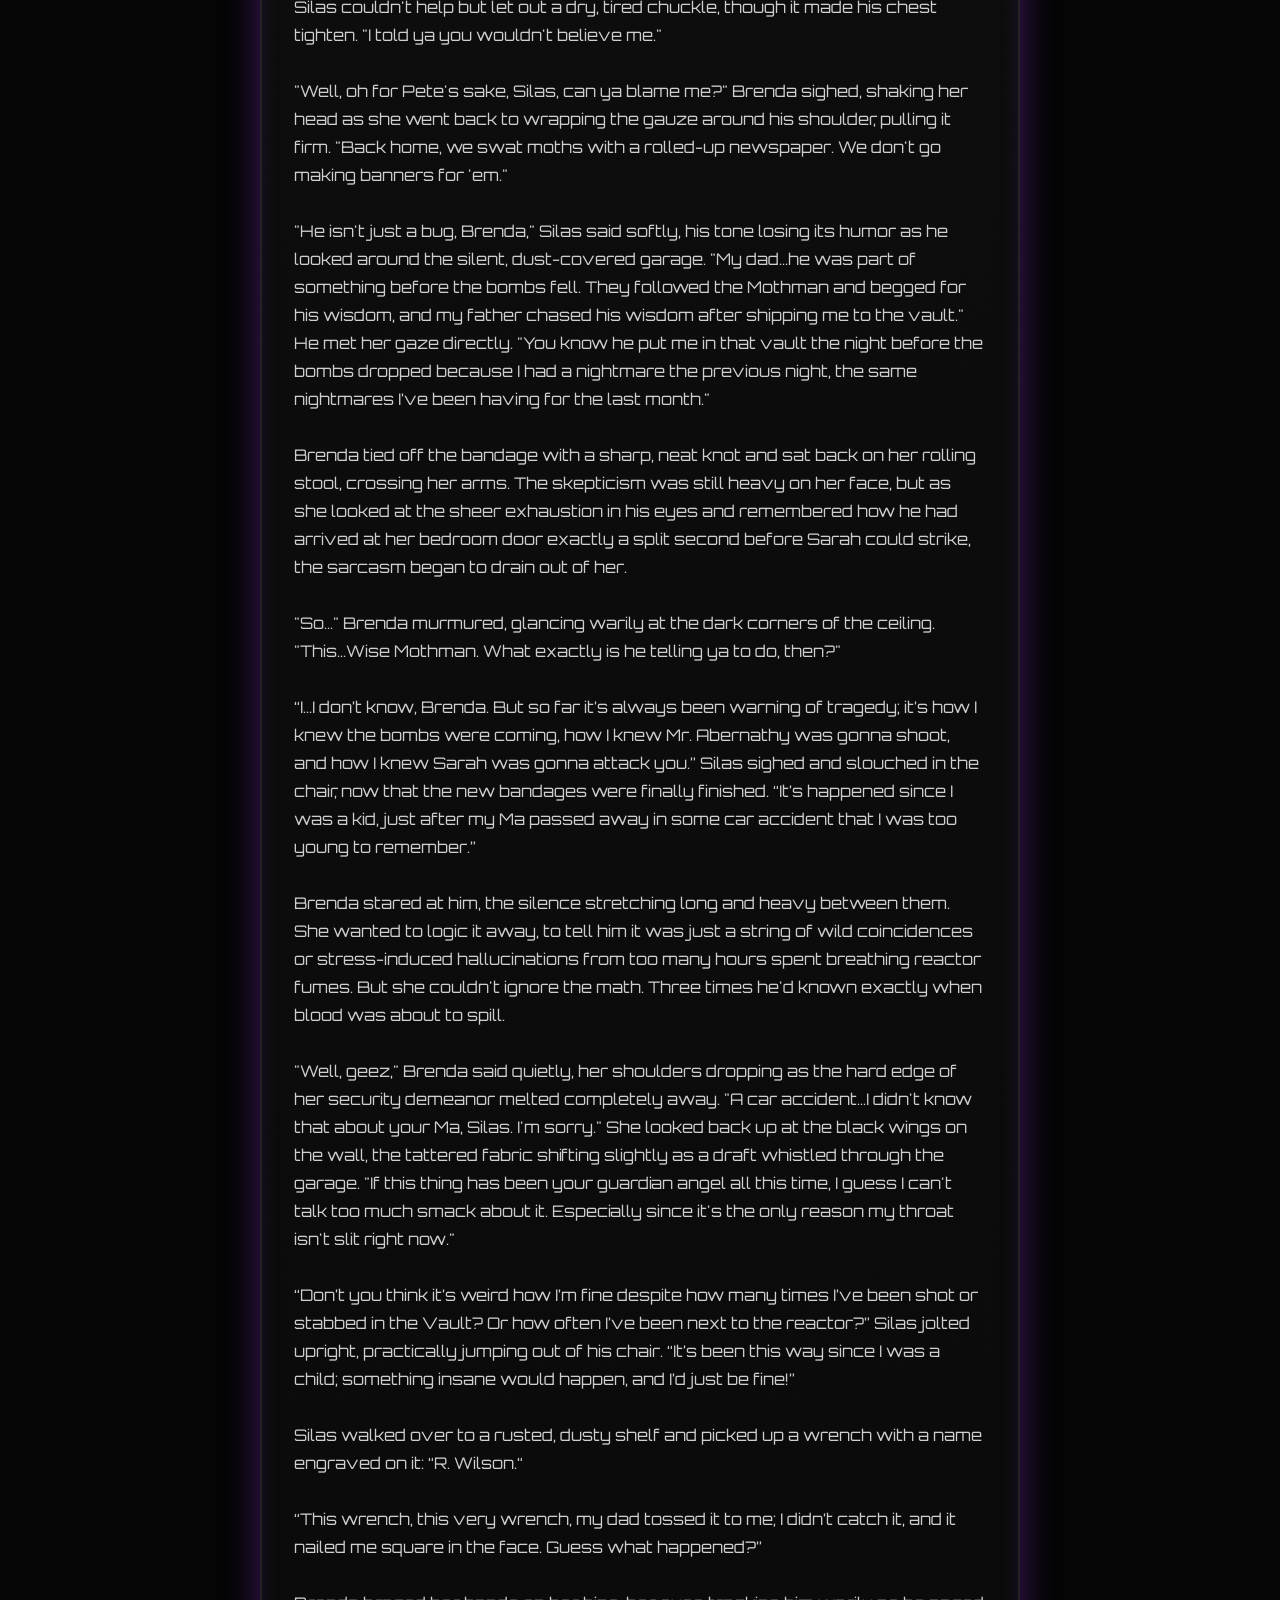
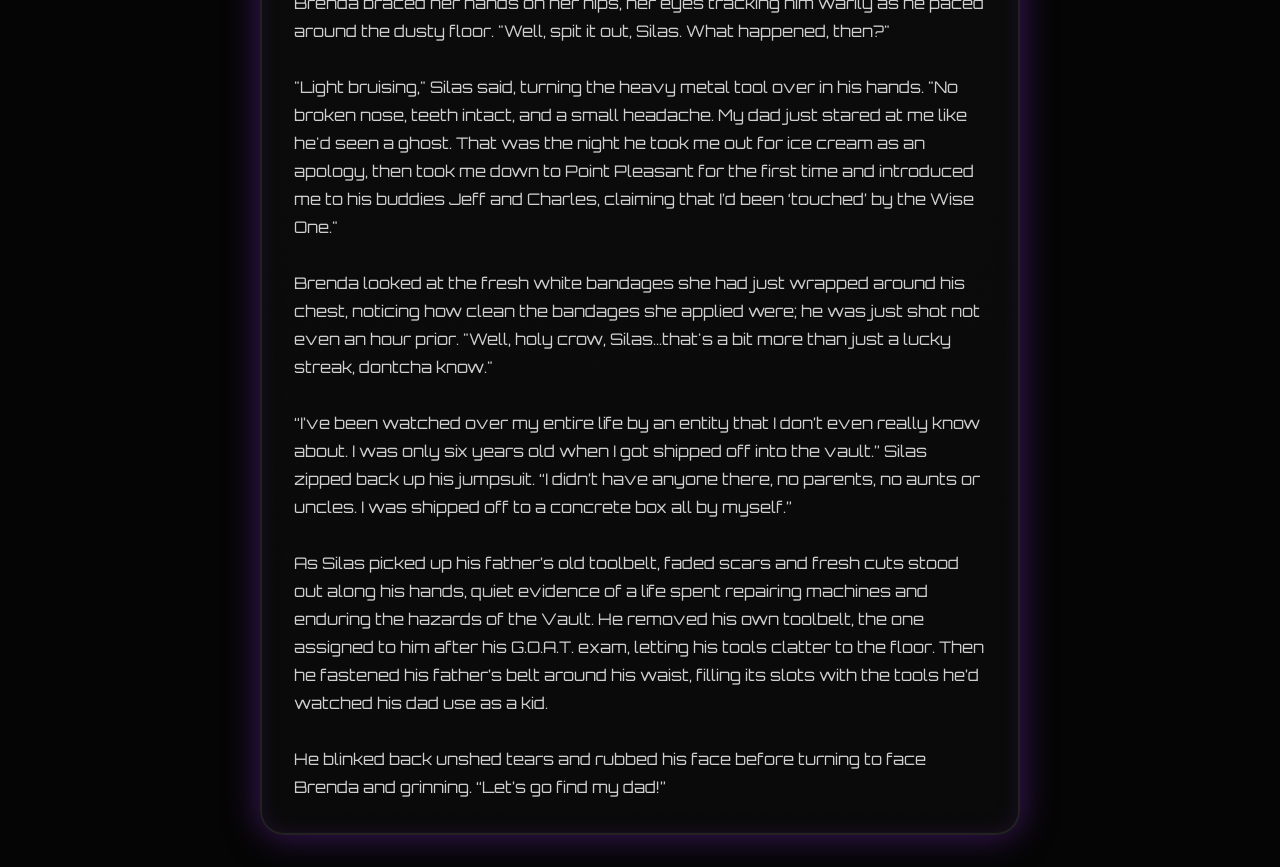
<file: learn-more/lore/entry-1/index.html>
<!DOCTYPE html>
<html lang="en">
<head>
  <meta charset="UTF-8" />
  <meta name="viewport" content="width=device-width, initial-scale=1.0" />
  <title>Reclamation | Enlightened Radio</title>
  <link href="https://fonts.googleapis.com/css2?family=Orbitron:wght@700&display=swap" rel="stylesheet">
  <link rel="stylesheet" href="../styles.css" />
</head>
<body>
  <div class="page">
    <a class="back-link" href="../">← Back to Lore</a>

    <header class="entry-header">
      <p class="entry-kicker">Journal Entry</p>
      <h1>Reclamation</h1>
      <p class="entry-meta">Oct 18, 2103 - Oct 23, 2103 • Silas Wilson</p>
    </header>

    <div class="entry-intro">
      Only makes sense to go back to where it all started. Back in the vault.
      <div class="audio-player">
        <audio controls preload="none">
          <source src="{{ENTRY_AUDIO_URL}}" type="audio/mpeg" />
          Your browser does not support the audio element.
        </audio>
      </div>
    </div>

    <article class="entry-body">
      <p>“That bitch is going to get you killed, Silas,” the nurse growled, wrapping the bandages tightly. “This is the third time you’ve been injured this week, and it’s only Tuesday.”

“Sarah, it ain’t that serious. I’ve gotten worse injuries working on the reactor. I’m a big boy, y’know,” Silas sighed, letting the disgruntled nurse work.

“YOU WERE SHOT, SILAS!” Sarah shouted. “I HAD TO PULL THREE 10mm BULLETS OUT OF YOUR CHEST!”

“Well, I ain’t gonna let the head of security get shot. She’s important, Sarah.” Silas looked around the room. He had seen the inside of this medical bay many times before, and he knew it wouldn't be his last. “She does—”

“Silas, you are just as important as she is. No one else around here knows how to fix the reactor, and if that goes bad, we all die.” Sarah cupped his face firmly, forcing him to look her in the eyes. “Not only that, you’re important to me. I don’t think I could survive the rest of our time in this vault without you, Silas.”

Silas sighed. “Don’t be so dramatic. You’d do just fine, Ma'am.”

Sarah growled again, her composure fracturing. “I’m in love with you, Silas! I’ve been hinting at it for YEARS now, and you are about as oblivious as you are charming.”

“Oh, well, uhm…Sorry?” Silas offered, sounding more confused than genuine.

Sarah sighed, rubbing her temples. “Whatever. You’re patched up. Now…get out of my office, and don’t come back unless you are dying.”

“Sarah, I…” Silas muttered, climbing down from the examination table.

“OUT!” the furious nurse shouted, pointing a trembling finger toward the door.

Silas slunk through the doorway, out of the clinic, and the door slammed shut behind him.

“Well, I oughta get back to my work…I got pretty distracted…” Silas groaned, realizing he had left his shirt in the clinic. He’d go back to get it when Sarah calmed down. Silas knew how Sarah felt; he always had. He could see it in her body language. But he just wasn’t interested, and he thought if he ignored her long enough she would take the hint. He was wrong.

Dating inside the vault was a terrible idea, plain and simple. When you were trapped under miles of rock with the same population, a bad breakup wasn't just awkward—it was an inescapable containment hazard. You couldn't cut ties when you were guaranteed to bump elbows with your ex at the breakfast commissary, the water chip terminal, and the local clinic. It was safer for everyone if he kept his head down and focused on the machinery.

The heavy steel door of the medical bay faded into the background as Silas started his long walk down the residential corridor. Without his shirt, the cool, recycled air of the vault bit at his bare skin, making the fresh white bandages across his chest feel tight, stiff, and itchy. Passing vault residents gave him wide berths and lingering stares. Some looked at the blood seeping through the gauze, while others just shook their heads. In a closed ecosystem, gossip traveled faster than a radiation leak. They all knew he'd been out with security again. They all knew he'd taken more metal for a woman who wasn't even family.

He took the rusted metal stairs down toward the maintenance area. The ambient noise changed instantly. The quiet, domestic hum of televisions and chatter from the upper levels was swallowed by the deep, industrial thrum of the reactor core. Down here, the air tasted different: metallic, heavy with the scent of ozone and hydraulic fluid. Water dripped from condensation lines overhead, splashing onto the cold steel grating beneath his boots.

As Silas' foot finally hit the bottom step, the flickering overhead fluorescent lights cast long, distorted shadows down the maintenance tunnel. The structural walls were weeping rust, and several warning panels were pulsing a dull, rhythmic amber. The vault was aging, decaying from the inside out, and the weight of keeping it breathing rested entirely on his shoulders. A relationship was a luxury he couldn't afford anyway. If he lost focus, if his hands shook while calibrating the coolant lines because of some petty heartbreak drama, the whole station would become a tomb.

He rounded the final corner, bracing himself for the generator's heat, but stopped short. He collapsed onto the couch he left down there and cried until the world faded to black.</p>
      <p>Silas was surrounded by darkness. He tried to feel around, but found nothing except…Water? There was about an inch of water underneath his feet. A screech followed, and two bright, purple eyes bored into his soul. And a voice from the darkness: “Brenda.”

Silas shot up from his couch; he had to check up on Brenda. He’d had visions before, and they’d never failed him.

He sprinted up the stairs, pushing through the pain. He had to save Brenda. Reaching the top, he peeled around the corner and slammed into the door to Brenda’s room: it was supposed to be automatic. He knew that his body would be bruised from the impact, but he couldn’t stop…not now.

He swiped his executive override card; the door scraped open.

Sarah stood over a sleeping Brenda, scalpel in her hand.

Silas, being prepared, had grabbed his Vault-Tec-issued Flamer: he’d only ever used it for incinerating trash when the incinerator was broken, but he knew it would pack a punch if needed.

“Sarah, drop the knife,” Silas barked.

Sarah jerked around, clearly shocked not only to see Silas but also the Flamer in his hands; she put her hands up. “S-Silas!”

“I should’a known somethin’ like this was gonna happen; all you’ve ever done was complain about how close I was to Brenda!” Silas shouted.

By now, Brenda had begun to stir. “What the heck…Why are you guys in my—” then Brenda saw Sarah’s knife and reached for her own rifle.

“Sarah nearly killed you…I happened by and saved you.” Silas gritted his teeth, hoping not to share the details.

Sarah growled and slashed at Brenda, who was frozen from shock.

But Silas reacted first. He bashed Sarah in the back of the head with his Flamer, knocking her to the floor, unconscious.

“Well butter my biscuit…You saved me!” Brenda gasped, her voice tightening in shock.

“Well, yeah, you’re the head of security! You’re important around here.”

Silas carried Sarah's dead weight down to the holding cells alone. While he stood watch outside the iron bars, Brenda sat at the terminal, writing the official log of the incident, but locked it to system admins only to avoid prying eyes…prying eyes that liked stirring the pot.

“Say…Silas, how’d ya know, then? How’d ya know I was in trouble?” Brenda asked, looking up from the terminal with a slight, puzzled tilt of her head.

“Oh uhm…She made a comment earlier, and I had a nightmare, so I wanted to check on you,” Silas muttered. It wasn’t a lie, but…not the truth either.

Brenda narrowed her eyes, studying his face for a long beat before her gaze dropped to his chest. The white gauze was completely ruined, soaked through with fresh crimson from the strain of his sprint and dragging Sarah down the steps.

"A nightmare, dontcha know," Brenda said, her voice dropping into a skeptical hum as she stood up from the console. She looked like she wanted to push for a real answer; security protocol absolutely demanded it, but the sheer amount of blood on him made her stop short. "Well, whatever it was, I owe you real good. But uff da, Silas, you're bleeding all over my floor. Sit your butt down before you tip right over."

“I’m fine, Brenda. All I need is some Med-X and a Stimpak.” Silas pushed. He didn’t want to sit down because he wasn’t sure he’d be able to get back up if he did.

Brenda sighed, a sound loaded with stubborn, Midwestern exasperation. "Oh, for Pete's sake, Silas. You've got more holes in ya than a brick of Swiss cheese, and you're tellin' me you're fine? That's a load of baloney."

She stepped out from behind the terminal and unhooked a locked medical lockbox from the wall using her security credentials. She popped the latches and pulled out a standard Vault-Tec Stimpak alongside a small vial of Med-X.

“You don’t have to remind me, Brenda. I feel the crushing weight of being a mechanic every day I wake up.” Silas let out a sigh of his own, but finally plopped down in the chair: defeated.

Brenda's demeanor softened, though she kept her brisk efficiency as she pulled up a rolling stool. "Yeah, well, we appreciate you bearin' that weight, even if we don't say it enough," she murmured, carefully pressing the Stimpak against his thigh and triggering the mechanism with a sharp hiss.

As the medicine flooded his system, taking the edge off the burning agony in his chest, she reached for a pair of medical shears. "Now hold real still. Let's see what kind of mess we're dealin' with under here."

“Still just the same bullet wounds from earlier, crazy ol’ Mr. Abernathy. What was he rambling on about again? That we’d been replaced with androids?” Silas chuckled as the Stimpak took the edge off, the holes beginning to close up. “I reckon he might need to be seen by…”

Silas looked over to the still unconscious Sarah in the cell, suddenly feeling bad about slamming a giant flamethrower into the back of her head.

Brenda paused, her hands freezing on the blood-soaked shears as she followed his gaze over to the heavy cell door. For a second, the only sound in the block was the low, steady hum of the vault's ventilation network.

"Yeah, well, old Abernathy isn't the only one losing his marbles, it seems," Brenda said quietly, her voice dropping its usual bouncy cadence. She set the shears down on the medical tray and reached for a fresh roll of sterile gauze. "Don't go feelin' too bad about that bump on her head, Silas. She was standing over my bed with an active scalpel. If you hadn't brought that heavy trash-burner down on her, I'd be colder than a Minnesota winter right about now."

She began wrapping the clean fabric around his chest, pulling it snug. "As for Abernathy...honestly, with the way things are breaking down around here, I almost wish we were replaced by androids. At least they wouldn't get their hearts broken and try to slice up the security staff."

“That’s quite the understatement, Brenda…I think we should get one of the Miss Nannies to run the clinic; they are at least slightly less likely to get jealous, heh.” Silas had finally let out the breath he’d been holding. "Never been so thankful you were a park ranger, Brenda. That medical training might be needed with Sarah locked up."

She tied off the bandage with a sharp, neat knot and patted his shoulder. "There. Good as new. Well, mostly."

Suddenly, a low groan echoed from the dark interior of the holding cell. Sarah was starting to stir, her fingers twitching against the cold concrete floor.

Sarah slowly rolled over, clutching the back of her head with a sharp wince. Her eyes flicked open, wild and disoriented, before locking onto the heavy iron bars of the cell, and then onto Silas and Brenda standing together in the dim light of the block.

"Silas..." Sarah croaked, her voice trembling with a mixture of raw betrayal and lingering fury. She dragged herself up against the cold wall. "You...you chose her? After everything? I saved your life today! I pulled the metal out of your chest!"

Brenda stepped forward, her gentle demeanor instantly hardening into the strict, commanding posture of a vault authority figure. "That's enough out of you, Sarah. You brought this on yourself, dontcha know."

“I didn’t choose anyone, Sarah, literally. We’re in here tighter than a tin of sardines; I ain’t makin’ the mistake of dating. I’ll wait until Reclamation Day, but until then…I’m happier all by my lonesome.” Silas squatted down, eye level with Sarah. “It was never a competition, and it was never a ‘You vs. Her.’ It was always gonna just be me. I hope you can realize that…”

Sarah stared at him through the bars, her lips trembling as the harsh reality of his words sank in. The furious fire in her eyes suddenly died down, replaced by a hollow, crushing humiliation. She looked away, pulling her knees tightly against her chest and burying her face in her arms, completely silent.

Brenda opened her mouth, then closed it. Whatever she'd planned to say to Sarah could wait. "Well," she whispered, gesturing toward the exit corridor. "Now that she's settled down a smidge, we oughta get you out of this damp block before you catch a chill."

Silas stood up slowly, the fresh Stimpak fluid tingling in his veins as it finished knitting his skin together under the tight gauze. He took one last look at Sarah, huddled in the corner of the cell, before turning to follow the head of security out of the holding block.

The heavy cell door hissed shut behind them with a definitive, metallic thud, sealing the silence of the corridor.

"Uff da," Brenda breathed out, rubbing the back of her neck as they walked down the concrete hallway. "That was a whole mess and a half, Silas. Thanks for coming to my rescue back there, truly. But we still need to get you squared away."

“Yeah, yeah, I know. I think I just need to finally sit down and take a rest; I haven’t slept in days…I’ve been having so many nightmares…” Silas sighed as he walked along with Brenda.

Brenda slowed her pace, looking over at him with genuine concern softening her features. "Well, no wonder you're entirely tuckered out, then. Running on empty while fixin' a whole nuclear reactor is bad enough without the bad dreams keeping ya up."

She guided him up the stairwell toward the residential sector, keeping her voice low. "Tell ya what. We are going straight to your quarters for some real shut-eye. Security can handle the morning shift patrols. But Silas..." She paused at the top landing, her eyes locking onto his. "When you wake up, we're gonna have a real chat about those nightmares of yours. Deal?"

“Even if I told you ‘bout them, Brenda, I don’t think you’d believe me, because even I hardly believe them,” Silas sighed as he followed behind Brenda.

Once they reached his room, it almost seemed foreign. It had been weeks, maybe even months, since he slept in his room. He usually slept down by the reactor to keep an eye on it, but he didn’t argue much when his head finally hit a pillow for the first time in ages.

Icy water lapped around his ankles, the darkness alive with the echo of his every breath. Twin purple eyes burned through the void, unblinking, impossible to escape. “Reclamation Day draws near,” the voice hissed, resonance curling like smoke through the black. “When the hour arrives, you will know. The truth cannot hide forever. Answer me when I call.”</p>
      <p>It had been a week since his last nightmare, and Reclamation Day had arrived. All the dwellers of Vault 76 were finally ready to leave the vault and reclaim America, or that’s what the Overseer said.

Silas, naturally, had followed Brenda out of the vault. He gave her a firm hug and a soft goodbye, and then he was off into the remains of West Virginia. From what he could tell so far, things looked pretty normal.

He knew where he had to go: home.

Carrying his Flamer, he began trudging down the road toward his father’s garage, the same place where he was raised, and where he was taught the teachings of the Wise Mothman.

Lost in thought, he heard a shout, followed by a loud bang, and he felt he was punched in the shoulder. Silas knew he had gotten shot; he looked up to see a strange, burnt-looking man with glowing, green crystals growing from his skin.

He couldn’t waste any time; he didn’t have time to ask questions. He lifted his Flamer, pointed it at the man, and squeezed the trigger, dousing the assailant with fuel and roaring flame.

The screams the thing let out were horrid, not to mention the smell, as it was reduced to a charred outline on the asphalt. Silas knew he was defending himself; he knew he hadn’t done anything wrong, but he felt sick to his stomach. He doubled over, clutching his abdomen, and emptied his guts right there on the side of the road.

He heard more shouting and hollering; there were more. “Shit…I don’t think I could take on more of those things, not without using a Stimpak first…” He grunted as he ducked into the garage. He had made it, but for how long?

He began hearing more gunshots, more guttural shouts. He knew his time had come; he could see his mother again.

Silence.

Awful silence.

Then a familiar face turned the corner, and Silas jumped up and ran over. “Brenda! What the hell are you doin’ here?”

“Well, ya saved me, so it was my turn to return the favor, dontcha know?” Brenda returned her rifle to her back. “Tried to holler for ya, but those weird critters were firing at ya, so I had to take cover!”

“I should have asked you to come with me, but hell if I would have known that the world was gonna be ‘this’ different. What the hell even was that thing?” Silas half-shouted, gesturing toward the open garage.

“Whatever it was, it looked sick. Maybe the bombs created a new disease that’s spread ‘round. We gotta keep each other safe, just like we did in the vault!”

Silas leaned back against a stack of rusted tires, letting out a shaky breath as the reality of her words settled in. His hand instinctively pressed against his side where the bullet had grazed him, the fabric of his vault suit sticky with fresh blood.

He looked deeper into the shadows of the garage. Dust motes danced in the pale sunlight cutting through the cracked windows, settling over old tire iron racks, half-disassembled engines, and a workbench covered in tools that hadn't been touched in over twenty-five years. It was exactly how his father had left it, but the atmosphere felt heavy, almost holy.

Tacked to the back wall, right above a heavy-duty drill press, was a tattered, hand-painted banner depicting a massive set of black wings and two glowing purple eyes.

Brenda followed his gaze, her eyebrows knitting together as she stepped farther into the workshop. "Geez, Silas...what's with the spooky bird decorations then?"

“Well, uh, that’s a long story, and it ties back to the nightmares which I also ‘conveniently forgot’ to tell you about.” Silas offered an awkward smile, clutching his bleeding shoulder. “But I think I danced around the subject long enough; I think I owe you an explanation…”

Brenda dropped her pack onto a dusty workbench and unzipped it with a sharp rip. "Oh, ya betcha do," she said, pulling out a fresh Stimpak and a clean roll of gauze she'd grabbed before leaving the vault. She walked over, gently pushing his hand away from his bleeding shoulder to inspect the damage. "But explanation or no explanation, you gotta sit your butt down before you leak right through that nice blue jumpsuit. Let me clean this up first, and then you can tell me all about your spooky bird friend."

Silas unzipped his jumpsuit, exposing a patchwork of old scars and fresh wounds across his torso and arms, evidence of years spent patching up both machines and himself in equal measure. He winced as Brenda pressed the Stimpak into his skin, the cool rush of the fluid instantly numbing the burning ache in his shoulder. He watched her work, the familiar, methodical rhythm of her bandaging him up bringing a strange sense of comfort against the backdrop of a broken world.

He took a deep breath, looking back up at the hand-painted banner. "It ain’t a bird, Brenda. It's a moth. The Wise Mothman..."

</p>
      <p>Brenda paused, the roll of clean gauze hovering midair as she stared blankly at him. She looked from his face, up to the tattered banner with its glaring purple eyes, and then right back down to him.

"A moth," she repeated slowly, her voice dropping into a flat, deeply unimpressed Midwestern drawl. "You're tellin' me you dragged yourself half-to-death across the county, got shot by a glowing green fella, and bypassed a broken security lock...all because of a big bug, dontcha know?"

Silas couldn't help but let out a dry, tired chuckle, though it made his chest tighten. "I told ya you wouldn't believe me."

"Well, oh for Pete's sake, Silas, can ya blame me?" Brenda sighed, shaking her head as she went back to wrapping the gauze around his shoulder, pulling it firm. "Back home, we swat moths with a rolled-up newspaper. We don't go making banners for 'em."

"He isn't just a bug, Brenda," Silas said softly, his tone losing its humor as he looked around the silent, dust-covered garage. "My dad...he was part of something before the bombs fell. They followed the Mothman and begged for his wisdom, and my father chased his wisdom after shipping me to the vault." He met her gaze directly. "You know he put me in that vault the night before the bombs dropped because I had a nightmare the previous night, the same nightmares I’ve been having for the last month."

Brenda tied off the bandage with a sharp, neat knot and sat back on her rolling stool, crossing her arms. The skepticism was still heavy on her face, but as she looked at the sheer exhaustion in his eyes and remembered how he had arrived at her bedroom door exactly a split second before Sarah could strike, the sarcasm began to drain out of her.

"So..." Brenda murmured, glancing warily at the dark corners of the ceiling. "This...Wise Mothman. What exactly is he telling ya to do, then?"

“I…I don’t know, Brenda. But so far it’s always been warning of tragedy; it’s how I knew the bombs were coming, how I knew Mr. Abernathy was gonna shoot, and how I knew Sarah was gonna attack you.” Silas sighed and slouched in the chair, now that the new bandages were finally finished. “It’s happened since I was a kid, just after my Ma passed away in some car accident that I was too young to remember.”

Brenda stared at him, the silence stretching long and heavy between them. She wanted to logic it away, to tell him it was just a string of wild coincidences or stress-induced hallucinations from too many hours spent breathing reactor fumes. But she couldn't ignore the math. Three times he'd known exactly when blood was about to spill.

"Well, geez," Brenda said quietly, her shoulders dropping as the hard edge of her security demeanor melted completely away. "A car accident...I didn't know that about your Ma, Silas. I'm sorry." She looked back up at the black wings on the wall, the tattered fabric shifting slightly as a draft whistled through the garage. "If this thing has been your guardian angel all this time, I guess I can't talk too much smack about it. Especially since it's the only reason my throat isn't slit right now."

“Don’t you think it’s weird how I’m fine despite how many times I’ve been shot or stabbed in the Vault? Or how often I’ve been next to the reactor?” Silas jolted upright, practically jumping out of his chair. “It’s been this way since I was a child; something insane would happen, and I’d just be fine!”

Silas walked over to a rusted, dusty shelf and picked up a wrench with a name engraved on it: “R. Wilson.“

“This wrench, this very wrench, my dad tossed it to me; I didn’t catch it, and it nailed me square in the face. Guess what happened?”

Brenda braced her hands on her hips, her eyes tracking him warily as he paced around the dusty floor. "Well, spit it out, Silas. What happened, then?"

"Light bruising," Silas said, turning the heavy metal tool over in his hands. "No broken nose, teeth intact, and a small headache. My dad just stared at me like he'd seen a ghost. That was the night he took me out for ice cream as an apology, then took me down to Point Pleasant for the first time and introduced me to his buddies Jeff and Charles, claiming that I’d been ‘touched’ by the Wise One."

Brenda looked at the fresh white bandages she had just wrapped around his chest, noticing how clean the bandages she applied were; he was just shot not even an hour prior. "Well, holy crow, Silas...that's a bit more than just a lucky streak, dontcha know."

“I’ve been watched over my entire life by an entity that I don’t even really know about. I was only six years old when I got shipped off into the vault.” Silas zipped back up his jumpsuit. “I didn’t have anyone there, no parents, no aunts or uncles. I was shipped off to a concrete box all by myself.”

As Silas picked up his father’s old toolbelt, faded scars and fresh cuts stood out along his hands, quiet evidence of a life spent repairing machines and enduring the hazards of the Vault. He removed his own toolbelt, the one assigned to him after his G.O.A.T. exam, letting his tools clatter to the floor. Then he fastened his father’s belt around his waist, filling its slots with the tools he’d watched his dad use as a kid.

He blinked back unshed tears and rubbed his face before turning to face Brenda and grinning. “Let’s go find my dad!”</p>
    </article>
  </div>
</body>
</html>
</file>
<file: learn-more/lore/styles.css>
:root {
  color-scheme: dark;
}

* {
  box-sizing: border-box;
}

body {
  margin: 0;
  min-height: 100vh;
  background: #050505;
  color: #aaaaaa;
  font-family: 'Orbitron', sans-serif;
  display: flex;
  align-items: center;
  justify-content: center;
  padding: 2rem;
}

.page {
  width: min(760px, 100%);
  background: radial-gradient(circle at top left, #1a1a1a, #0a0a0a);
  border: 2px solid #222222;
  border-radius: 24px;
  padding: 2rem;
  box-shadow: 0 0 35px rgba(123, 44, 191, 0.5), inset 0 0 20px rgba(123, 44, 191, 0.15);
}

.back-link {
  display: inline-block;
  margin-bottom: 1rem;
  color: #9d4edd;
  border-bottom: 1px dotted #9d4edd;
  text-decoration: none;
}

.entry-header {
  margin-bottom: 1.25rem;
  padding-bottom: 0.75rem;
  border-bottom: 1px solid rgba(123, 44, 191, 0.25);
}

.entry-kicker {
  margin: 0 0 0.35rem;
  color: #9d4edd;
  font-size: 0.8rem;
  letter-spacing: 0.18em;
  text-transform: uppercase;
}

h1 {
  margin: 0;
  color: #e0e0e0;
  text-shadow: 0 0 10px #7b2cbf, 0 0 20px #7b2cbf;
  letter-spacing: 2px;
  font-size: 1.7rem;
}

.entry-meta {
  margin: 0.4rem 0 0;
  color: #c77dff;
  font-size: 0.9rem;
}

.entry-intro {
  margin: 1rem 0 1.2rem;
  padding: 0.95rem 1rem;
  border-left: 3px solid #9d4edd;
  background: rgba(123, 44, 191, 0.08);
  border-radius: 8px;
  color: #e0aaff;
  line-height: 1.6;
}

.audio-player {
  margin-top: 0.9rem;
  padding: 0.75rem 0.85rem;
  border-radius: 10px;
  background: rgba(5, 5, 5, 0.45);
  border: 1px solid rgba(123, 44, 191, 0.35);
}

.audio-player audio {
  width: 100%;
  outline: none;
}

.audio-player audio::-webkit-media-controls-panel {
  background: rgba(15, 15, 15, 0.95);
}

.audio-player audio::-webkit-media-controls-play-button,
.audio-player audio::-webkit-media-controls-volume-slider-container,
.audio-player audio::-webkit-media-controls-current-time-display,
.audio-player audio::-webkit-media-controls-time-remaining-display {
  filter: hue-rotate(280deg) saturate(1.2);
}

.entry-body p {
  line-height: 1.75;
  color: #cfcfcf;
  margin: 0 0 1rem;
  white-space: pre-line;
}

.entry-body p:last-child {
  margin-bottom: 0;
}

.entry-body a {
  color: #c77dff;
  text-decoration: none;
}

.entry-body a:hover {
  text-shadow: 0 0 8px #c77dff;
}
</file>
